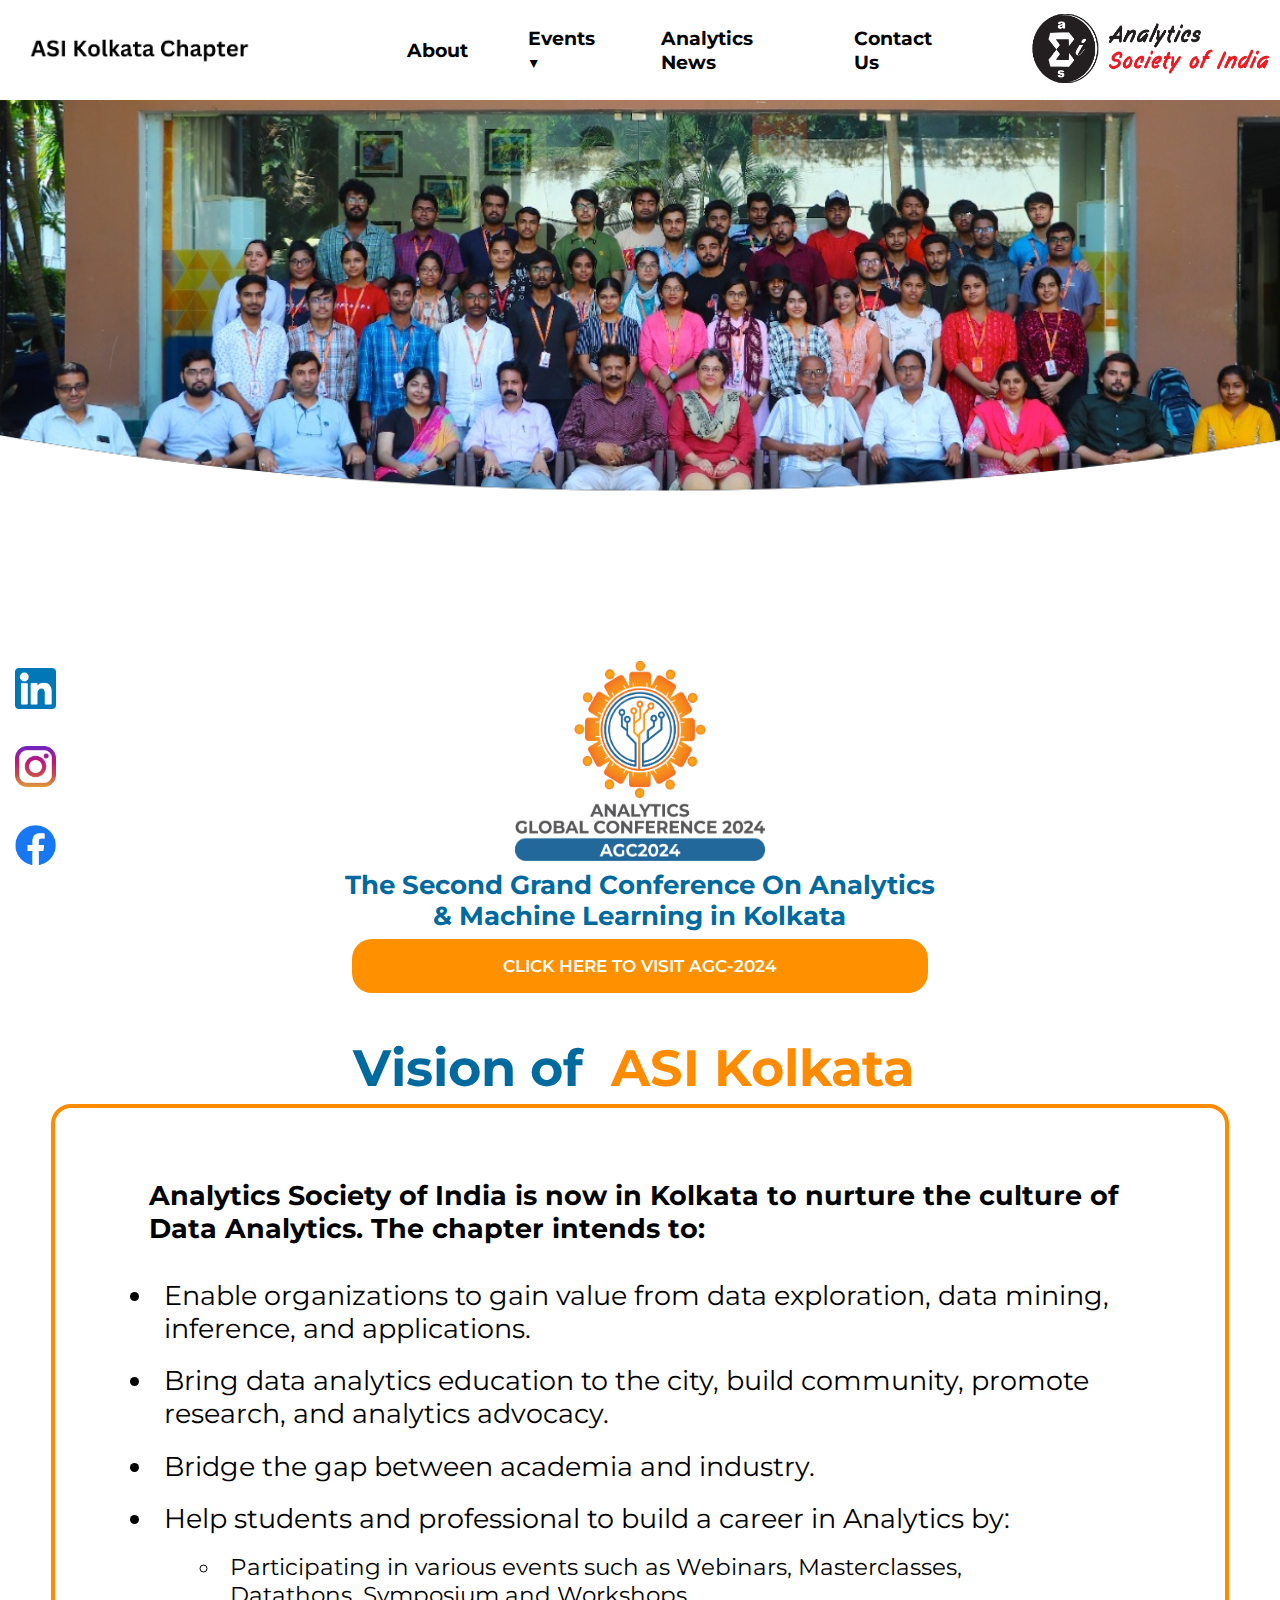
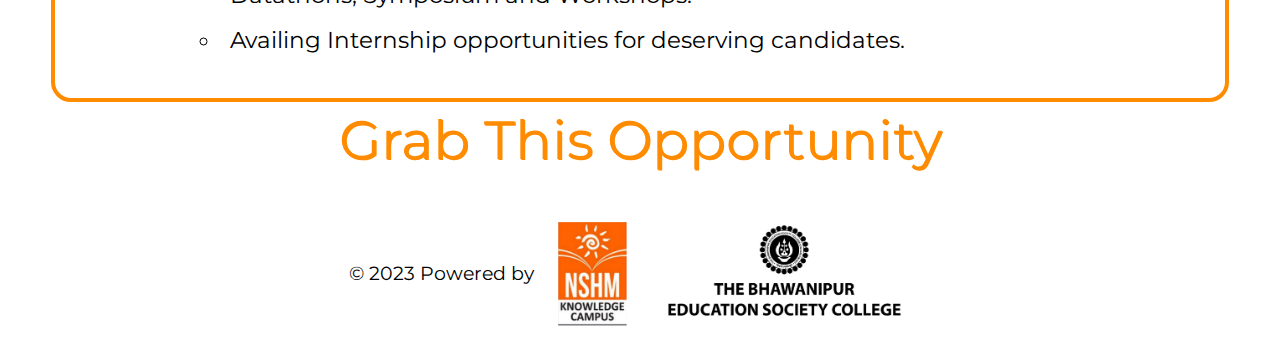
<file: index.html>
<!DOCTYPE html>
<html lang="en">

<head>
    <meta charset="UTF-8" />
    <meta http-equiv="X-UA-Compatible" content="IE=edge" />
    <meta name="viewport" content="width=device-width, initial-scale=1.0" />
    <title>HOME</title>
    <link rel="stylesheet" href="css/home.css" />
    <!-- <link rel="stylesheet" href="css/home_res.css"> -->
    <link rel="stylesheet" href="https://cdn.jsdelivr.net/npm/swiper@8/swiper-bundle.min.css" />
</head>

<body>
    <nav class="navbar nav_res">
        <div class="logo" id="logo">
            <img src="media/logo.png" alt="NoImage" />
        </div>
        <ul class="navigation visible">
            <li id="About"><a href="#">About</a></li>
            <li id="Upcoming">
                <div class="event_text">Events ▼</div>
                <div>
                    <ul class="event_content dropdown">
                        <li class="nevent"><a href="pages/index.html">AGC2023</a></li>
                        <li class="nevent"><a href="AGC2024/index.html">AGC2024</a></li>
                        <li class="nevent">
                            <a href="pages/MasterclassWorkshop.html">Masterclass/Workshop</a>
                        </li>
                    </ul>
                </div>
            </li>
            <li id="Analytics"><a href="news.html">Analytics News</a></li>
            <li id="contact_us"><a href="#">Contact Us</a></li>
        </ul>
        <div class="gif visible">
            <img src="media/asi-removebg-preview.png" alt="no-image" />
        </div>
        <div class="menu_icon">
            <div class="line"></div>
            <div class="line"></div>
            <div class="line"></div>
        </div>
    </nav>

    <!-- -->
    <section class="background section_one">
        <div class="main"></div>
    </section>

    <!-- Image Slider  -->
    <!-- <div class="swiper">
        <div class="swiper-wrapper">
            Slides
            <div class="swiper-slide"><img src="./media/group image .png"></div>
            <div class="swiper-slide"><img src=""></div>
            <div class="swiper-slide"><img src=""></div>
            <div class="swiper-slide"><img src=""></div>
            <div class="swiper-slide"><img src=""></div>
            ...
        </div>
        pagination
        <div class="swiper-pagination"></div>

        navigation buttons
        <div class="swiper-button-prev"></div>
        <div class="swiper-button-next"></div>
    </div> -->

    <!-- social links -->
    <div class="links">
        <a href="https://www.linkedin.com/in/asi-kolkata-chapter/" target="_blank"><img src="media/linkedin.png" /></a>
        <a href="https://www.instagram.com/asikolkata/?igshid=YmMyMTA2M2Y%3D" target="_blank"><img
                src="media/instagram.png" /></a>
        <a href="https://www.facebook.com/profile.php?id=100086967330601" target="_blank"><img
                src="media/facebook.png" /></a>
    </div>

    <!-- AGC Banner  -->
    <!-- <div class="AGC-banner">
        <a href="./pages/index.html"><img id="agc-banner" src="./media/agc2024 banner.png"
                alt="Analytic Global Confrence"></a>
    </div> -->
    <div class="AGC-banner">
        <div class="banner-items">
            <img src="./media/AGC2024.png" alt="image" />
            <h2>The Second Grand Conference On Analytics & Machine Learning in Kolkata</h2>
            <a class="long-btn" href="AGC2024/index.html">CLICK HERE TO VISIT AGC-2024</a>
        </div>
    </div>
    <!-- <div class="youtube_video">
        <iframe src="https://www.youtube.com/embed/rVme1ZOaEqs?playlist=rVme1ZOaEqs&mute=1&loop=1&controls=0&autoplay=1"
            frameborder="0"></iframe>
    </div> -->

    <section class="home">
        <h2 id="here">Vision of &nbsp;<span> ASI Kolkata</span>&nbsp;</h2>
        <div id="content">
            <p id="chapter">
                <b>Analytics Society of India is now in Kolkata to nurture the culture
                    of Data Analytics. The chapter intends to:</b>
            </p>

            <div id="moto">
                <ul>
                    <li>
                        Enable organizations to gain value from data exploration, data
                        mining, inference, and applications.
                    </li>
                    <li>
                        Bring data analytics education to the city, build community,
                        promote research, and analytics advocacy.
                    </li>
                    <li>Bridge the gap between academia and industry.</li>
                    <li>
                        Help students and professional to build a career in Analytics by:
                        <ul id="here_students">
                            <li>
                                Participating in various events such as Webinars,
                                Masterclasses, Datathons, Symposium and Workshops.
                            </li>
                            <li>
                                Availing Internship opportunities for deserving candidates.
                            </li>
                        </ul>
                    </li>
                </ul>
            </div>
        </div>

        <p id="grab">Grab This Opportunity</p>
    </section>

    <!-- <button id="registerHere">
        <a href="https://docs.google.com/forms/d/e/1FAIpQLSebyfD_LiFeqgbp0xcVZquDVWiVO-NATfGEVyo6o8jCksSuFQ/viewform" target="_blank">Register Here</a>
    </button> -->

    <footer>
        <p>© 2023 Powered by</p>
        <img src="media/nshm logo.png" alt="no-image" />
    </footer>

    <script src="./javascript/dropdown.js"></script>
    <script src="./javascript/image-slider.js"></script>
    <script src="https://cdn.jsdelivr.net/npm/swiper@8/swiper-bundle.min.js"></script>
</body>

</html>
</file>
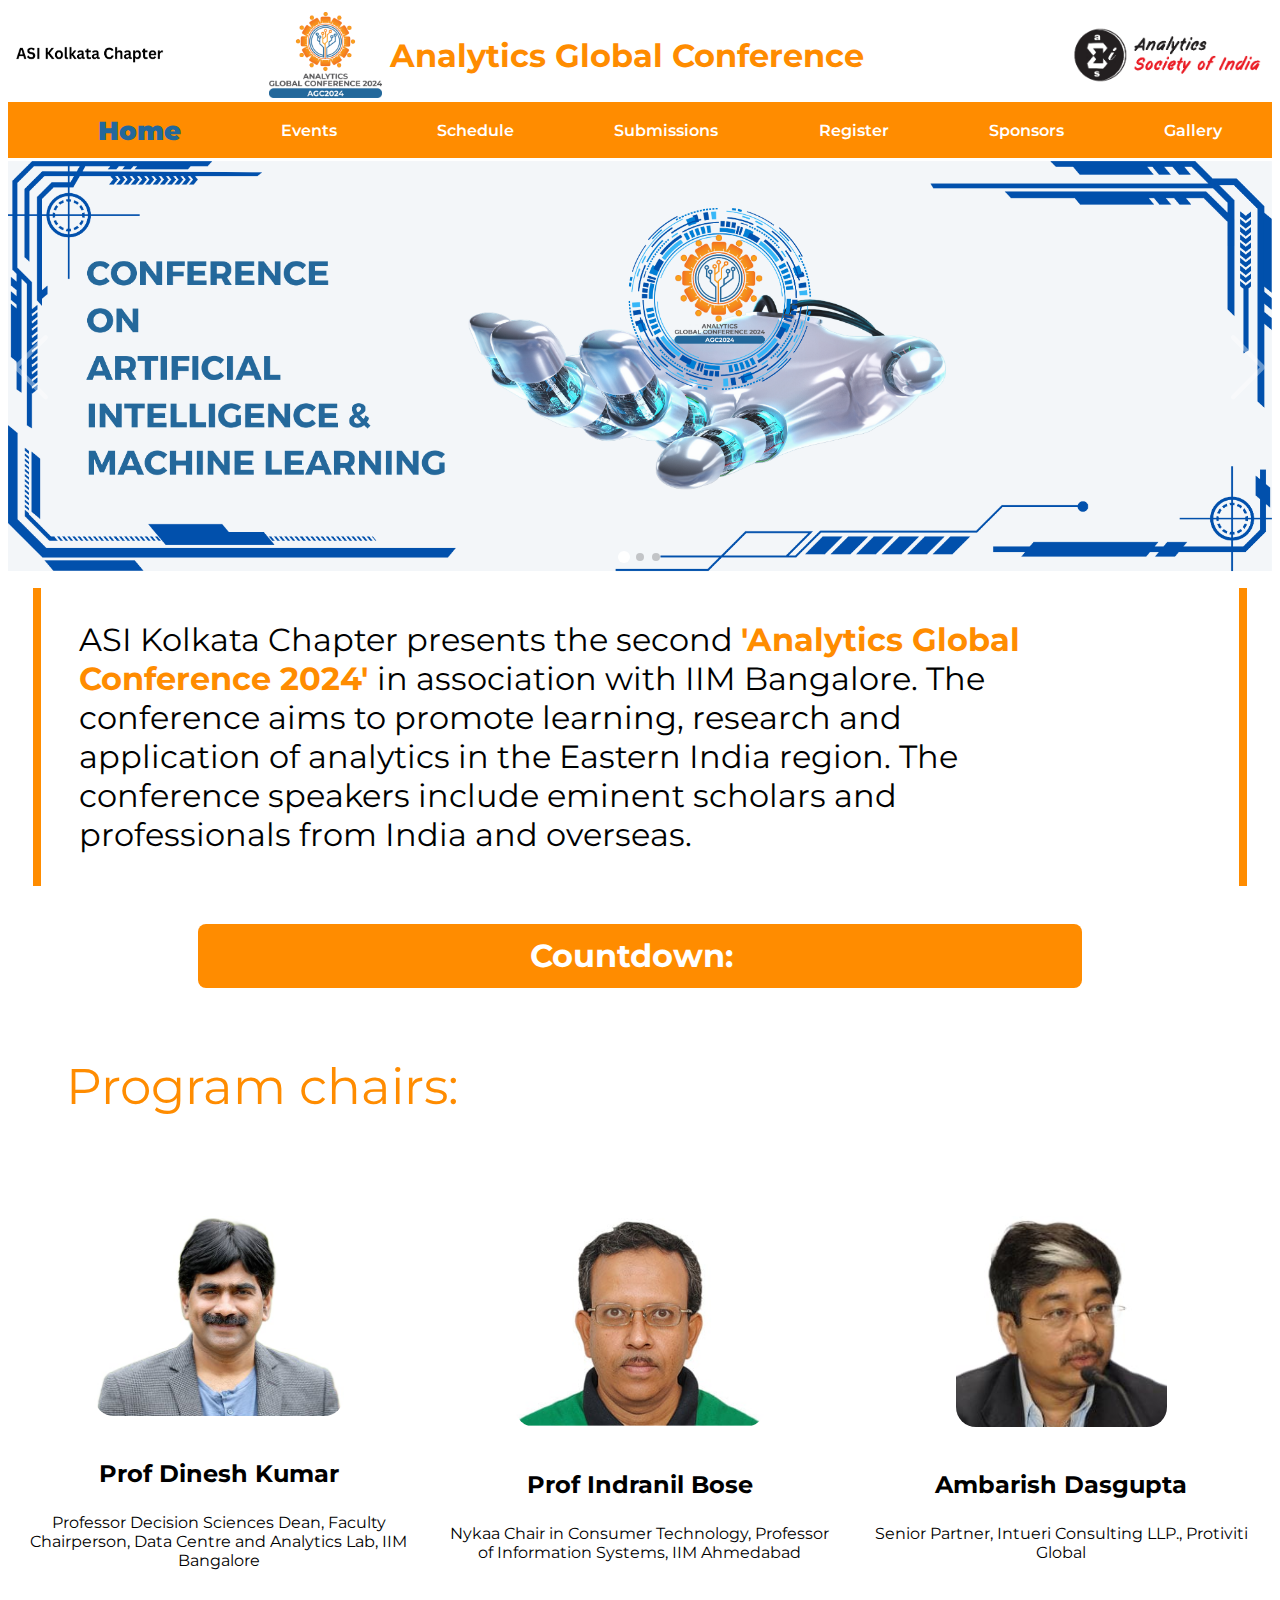
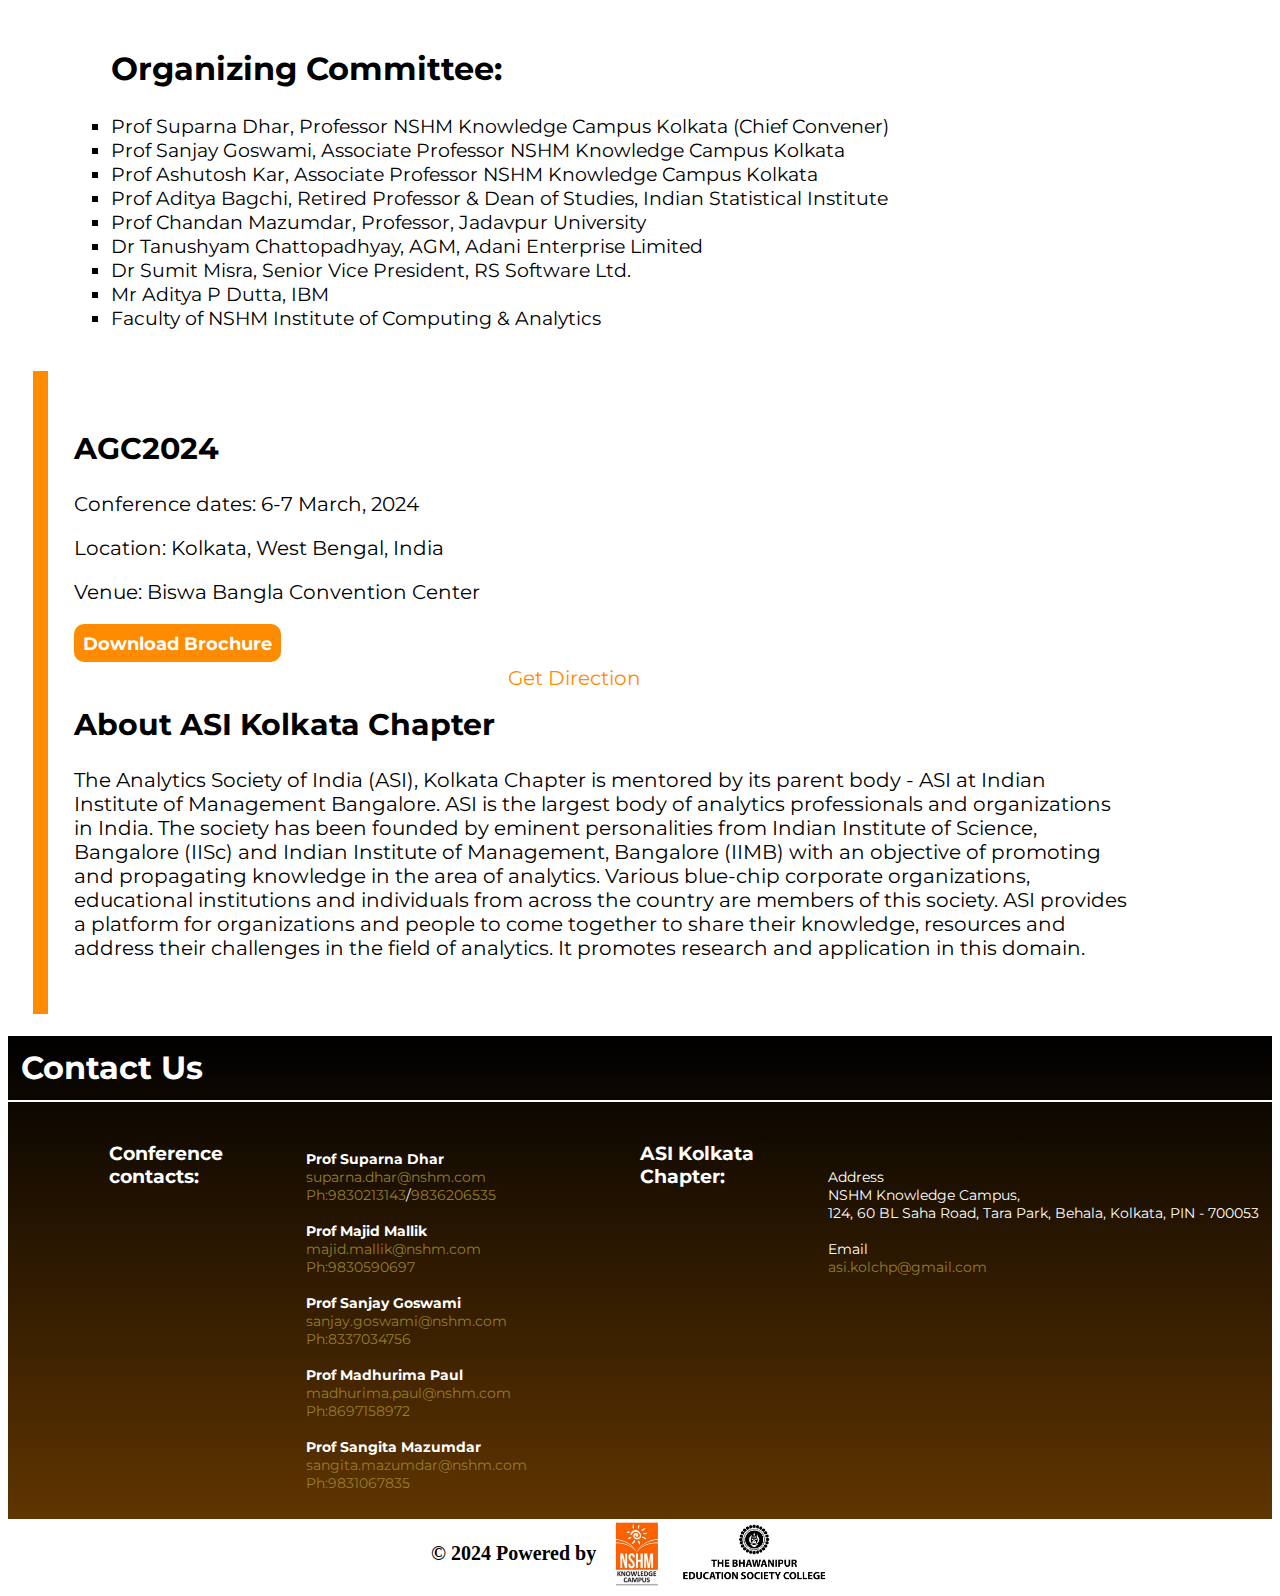
<file: AGC2024/index.html>
<!DOCTYPE html>
<html lang="en">

<head>
    <meta charset="UTF-8" />
    <meta http-equiv="X-UA-Compatible" content="IE=edge" />
    <meta name="viewport" content="width=device-width, initial-scale=1.0" />
    <meta name="description"
        content="Join us at the AGC 2024 conference to learn about the latest advancements in analytics and artificial intelligence, big data, machine learning and data science." />
    <meta name="keywords"
        content="AGC, agc, AGC 2024, Analytics, ASI, Big Data, Machine Learning, Data Science,  predictive modelling, deep learning, natural language processing" />
    <link rel="stylesheet" href="../css/index.css" />
    <link rel="stylesheet" href="https://cdn.jsdelivr.net/npm/swiper@8/swiper-bundle.min.css" />
    <title>AGC2024</title>
    <link rel="shortcut icon" href="./img/favicon.png" type="image/x-icon">
</head>

<body>
    <header>
        <a href="../index.html"><img src="../media/logo.png" alt="image" /></a>
        <h2 style="color: darkorange">
            <img class="logo24" src="../media/AGC2024.png" alt="logo" />Analytics Global
            Conference
        </h2>
        <img src="../media/asi-removebg-preview.png" alt="image" />
    </header>

    <nav class="navbar nav_res">
        <div class="navigation visible">
            <ul>
                <li>
                    <a href="index.html"
                        style="font-weight: 900;color: #23689B;font-size: 1.6rem;text-decoration: none;">Home</a>
                </li>
                <li><a href="./events.html">Events</a></li>
                <li><a href="./schedule.html">Schedule</a></li>
                <li><a href="submission.html">Submissions</a></li>
                <li><a href="./reg.html">Register</a></li>
                <li><a href="./sponsers.html">Sponsors</a></li>
                <li><a href="./gallery.html">Gallery</a></li>
            </ul>
        </div>
        <button class="menu_icon">
            <div class="line"></div>
            <div class="line"></div>
            <div class="line"></div>
        </button>
    </nav>

    <!-- <section class="section_one">
        <div class="groupimg"><img src="../media/group image .png" alt="image"></div>
    </section> -->

    <!-- Image Slider -->
    <div class="swiper">
        <div class="swiper-wrapper">
            <!-- Slides -->
            <div class="swiper-slide"><img src="../media/slider_image5.png"></div>
            <div class="swiper-slide"><img src="../media/slider_image6.png" alt="image" /></div>
            <div class="swiper-slide"><img src="../media/slider_image7.png"></div>
        </div>
        <!-- pagination -->
        <div class="swiper-pagination"></div>

        <!-- navigation buttons -->
        <div class="swiper-button-prev"></div>
        <div class="swiper-button-next"></div>
    </div>

    <section id="text_part">
        <p>
            ASI Kolkata Chapter presents the second
            <b style="color: darkorange"> 'Analytics Global Conference 2024' </b> in
            association with IIM Bangalore. The conference aims to promote learning,
            research and application of analytics in the Eastern India region. The
            conference speakers include eminent scholars and professionals from
            India and overseas.
        </p>

        <!--  mindscape -->
    </section>

    <!-- countdown-->
    <section id="countdown">
        <b>Countdown: </b> &nbsp;&nbsp;
        <p id="timer"></p>
    </section>

    <p id="programchairs">Program chairs:</p>

    <section id="everything">
        <div class="firstall">
            <section class="chairperson">
                <section class="photoright">
                    <div class="chair_photo"><img src="../media/profdinesh.jpg" alt="profdinesh"></div>
                    <div class="paras">
                        <p class="sectiontag">Prof Dinesh Kumar</p>
                        <p class="sectionsubtag">
                            Professor
                            Decision Sciences
                            Dean, Faculty
                            Chairperson, Data Centre and Analytics Lab, IIM Bangalore
                        </p>
                    </div>
                </section>

                <section class="photoright">
                    <div class="chair_photo"><img src="../media/indranil.png" alt="indranil"></div>
                    <div class="paras">
                        <p class="sectiontag">Prof Indranil Bose
                        </p>
                        <p class="sectionsubtag">
                            Nykaa Chair in Consumer Technology,
                            Professor of Information Systems, IIM Ahmedabad
                        </p>
                    </div>
                </section>

                <section class="photoright">
                    <div class="chair_photo" id="dasgupta"><img src="../media/ambarish.jpg" alt="ambarish"></div>
                    <div class="paras">
                        <p class="sectiontag">Ambarish Dasgupta
                        </p>
                        <p class="sectionsubtag">
                            Senior Partner, Intueri Consulting LLP., Protiviti Global
                        </p>
                    </div>
                </section>
            </section>

            <div class="committee">
                <ul type="square">
                    <h2>Organizing Committee:</h2>
                    <li>Prof Suparna Dhar, Professor NSHM Knowledge Campus Kolkata (Chief Convener)</li>
                    <li>Prof Sanjay Goswami, Associate Professor NSHM Knowledge Campus Kolkata </li>
                    <li>Prof Ashutosh Kar, Associate Professor NSHM Knowledge Campus Kolkata </li>
                    <li>Prof Aditya Bagchi, Retired Professor & Dean of Studies, Indian Statistical Institute</li>
                    <li>Prof Chandan Mazumdar, Professor, Jadavpur University</li>
                    <li>Dr Tanushyam Chattopadhyay, AGM, Adani Enterprise Limited</li>
                    <li>Dr Sumit Misra, Senior Vice President, RS Software Ltd.</li>
                    <li>Mr Aditya P Dutta, IBM</li>
                    <li>Faculty of NSHM Institute of Computing & Analytics</li>
                </ul>
            </div>

            <section class="awc">
                <div id="map">
                    <div>
                        <h2>AGC2024</h2>
                        <p>Conference dates: 6-7 March, 2024</p>
                        <p>Location: Kolkata, West Bengal, India</p>
                        <p>Venue: Biswa Bangla Convention Center</p>
                        <div class="download-brochure-btn">
                            <a href="https://drive.google.com/file/d/1hSCeFI1t-zqq04QS8jWbOurMX94RStur/view?usp=sharing"
                                target="_blank">Download Brochure</a>
                        </div>
                    </div>

                    <div>
                        <iframe
                            src="https://www.google.com/maps/embed?pb=!1m18!1m12!1m3!1d3683.9105913082394!2d88.47155787515096!3d22.58244707948472!2m3!1f0!2f0!3f0!3m2!1i1024!2i768!4f13.1!3m3!1m2!1s0x3a027533fd17b983%3A0xb09288789f2f7388!2sBiswa%20Bangla%20Convention%20Centre!5e0!3m2!1sen!2sin!4v1703358075777!5m2!1sen!2sin"
                            width="600" height="450" style="border:0;" allowfullscreen="" loading="lazy"
                            referrerpolicy="no-referrer-when-downgrade"></iframe>
                        <br><a
                            href="https://www.google.co.in/maps/place/Biswa+Bangla+Convention+Centre/@22.5824471,88.4715579,17z/data=!4m6!3m5!1s0x3a027533fd17b983:0xb09288789f2f7388!8m2!3d22.5824471!4d88.4741328!16s%2Fg%2F11dxf0s217?entry=ttu"
                            target="_blank" style="text-decoration: none; color: darkorange; font-size: 20px;">Get
                            Direction</a>
                    </div>
                </div>

                <br>
                <div class="about">
                    <h2>About ASI Kolkata Chapter</h2>
                    <p>
                        The Analytics Society of India (ASI), Kolkata Chapter is mentored
                        by its parent body - ASI at Indian Institute of Management
                        Bangalore. ASI is the largest body of analytics professionals and
                        organizations in India. The society has been founded by eminent
                        personalities from Indian Institute of Science, Bangalore (IISc)
                        and Indian Institute of Management, Bangalore (IIMB) with an
                        objective of promoting and propagating knowledge in the area of
                        analytics. Various blue-chip corporate organizations, educational
                        institutions and individuals from across the country are members
                        of this society. ASI provides a platform for organizations and
                        people to come together to share their knowledge, resources and
                        address their challenges in the field of analytics. It promotes
                        research and application in this domain.
                    </p>
                </div>
                <!-- </div> -->
            </section>
        </div>
    </section>

    <section id="contact_us">
        <h1 style="border-bottom: 2px solid white; color: white; padding: 1%">
            Contact Us
        </h1>
        <div class="contact" style="display: flex">
            <h3 style="color: white; margin-left: 8%">Conference contacts:</h3>
            <div class="ASI_contact">
                <pre>
<b> Prof Suparna Dhar </b>
<a href="mailto:suparna.dhar@nshm.com "> suparna.dhar@nshm.com </a> 
<a href="tel:+919830213143"> Ph:9830213143</a>/<a href="tel:+919836206535">9836206535</a>
                
<b> Prof Majid Mallik</b>
<a href="mailto:majid.mallik@nshm.com"> majid.mallik@nshm.com</a>
<a href="tel:+919830590697"> Ph:9830590697</a>
    
<b> Prof Sanjay Goswami</b>
<a href="mailto:sanjay.goswami@nshm.com"> sanjay.goswami@nshm.com</a>
<a href="tel:+918337034756"> Ph:8337034756</a>

<b> Prof Madhurima Paul</b>
<a href="mailto:madhurima.paul@nshm.com"> madhurima.paul@nshm.com</a>
<a href="tel:+918697158972"> Ph:8697158972</a>

<b> Prof Sangita Mazumdar</b>
<a href="mailto:sangita.mazumdar@nshm.com"> sangita.mazumdar@nshm.com</a>
<a href="tel:+919831067835"> Ph:9831067835</a>
</pre>
            </div>
            <h3 style="color: white; margin-left: 8%">ASI Kolkata Chapter:</h3>
            <div class="ASI_contact">
                <pre>

Address
NSHM Knowledge Campus,
124, 60 BL Saha Road, Tara Park, Behala, Kolkata, PIN - 700053
        
Email
<a href="mailto: asi.kolchp@gmail.com">asi.kolchp@gmail.com</a>

    </pre>
            </div>
        </div>
    </section>

    <footer>
        <b>© 2024 Powered by</b>
        <img src="../media/nshm logo.png" alt="logos" />
    </footer>

    <!--  -    -  Javascripts    -  -     -   - -  --->
    <script src="../javascript/dropdown.js"></script>
    <script src="https://cdn.jsdelivr.net/npm/swiper@8/swiper-bundle.min.js"></script>
    <script src="../javascript/image-slider.js"></script>
    <script src="../javascript/agc.js"></script>
    <script src="../javascript/countdown-2024.js"></script>
</body>

</html>
</file>
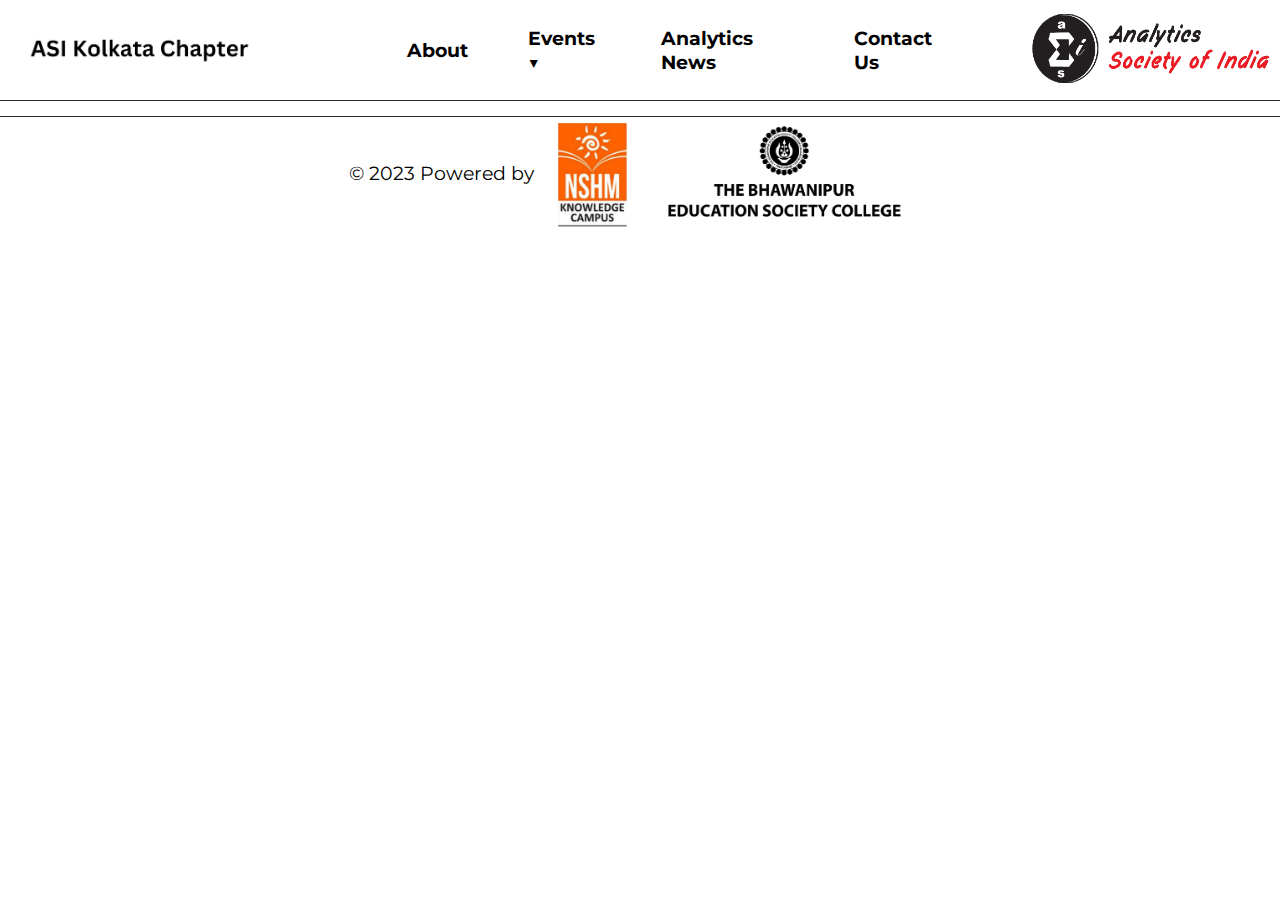
<file: news.html>
<!--! News Page HTML  -->
<!DOCTYPE html>
<html lang="en">

<head>
    <meta charset="UTF-8">
    <meta name="viewport" content="width=device-width, initial-scale=1.0">
    <title>Analytics News</title>
    <link rel="stylesheet" href="news.css">
    <link rel="stylesheet" href="./css/home.css">
</head>

<body>
    <nav class="navbar nav_res" id="myNav">
        <a href="./index.html" class="logo" id="logo">
            <img src="media/logo.png" alt="NoImage" />
        </a>
        <ul class="navigation visible">
            <li id="About"><a href="#">About</a></li>
            <li id="Upcoming">
                <div class="event_text">Events ▼</div>
                <div>
                    <ul class="event_content dropdown">
                        <li class="nevent"><a href="pages/index.html">AGC2023</a></li>
                        <li class="nevent"><a href="AGC2024/index.html">AGC2024</a></li>
                        <li class="nevent">
                            <a href="pages/MasterclassWorkshop.html">Masterclass/Workshop</a>
                        </li>
                    </ul>
                </div>
            </li>
            <li id="Analytics"><a href="news.html">Analytics News</a></li>
            <li id="contact_us"><a href="#">Contact Us</a></li>
        </ul>
        <div class="gif visible">
            <img src="media/asi-removebg-preview.png" alt="no-image" />
        </div>
        <div class="menu_icon">
            <div class="line"></div>
            <div class="line"></div>
            <div class="line"></div>
        </div>
    </nav>

    <!--! News Content RSS Feed -->
    <div id="news-container">
        <!-- News articles will be displayed here -->
    </div>

    <footer>
        <p>© 2023 Powered by</p>
        <img src="media/nshm logo.png" alt="no-image" />
    </footer>

    <script src="./javascript/dropdown.js"></script>
    <script defer src="./news.js"></script>
</body>

</html>
</file>
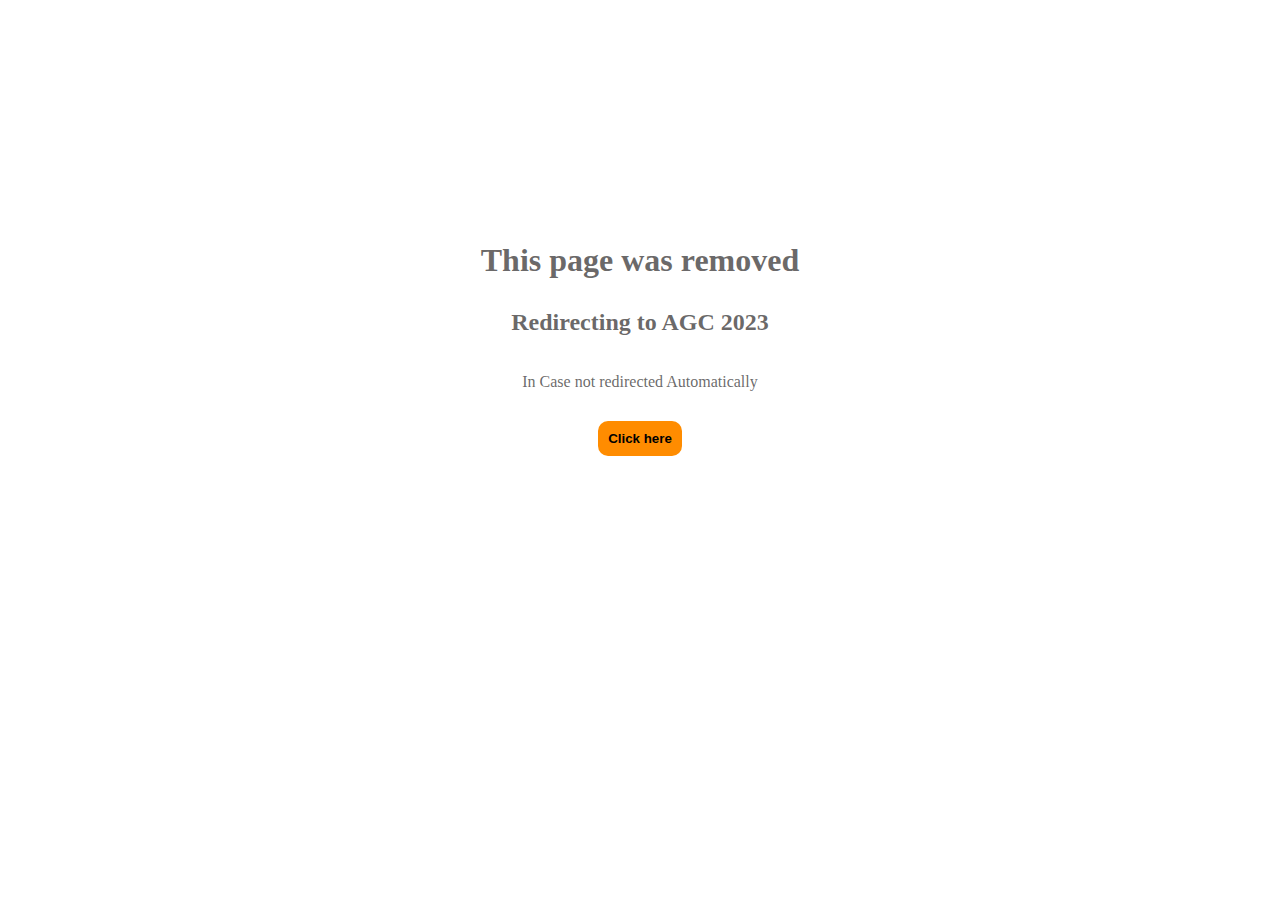
<file: AGC2023/about_us.html>
<!DOCTYPE html>
<html lang="en">
<head>
    <meta charset="UTF-8">
    <meta http-equiv="X-UA-Compatible" content="IE=edge">
    <meta name="viewport" content="width=device-width, initial-scale=1.0">
    <meta http-equiv='refresh' content='5; URL=http://asikol.nshm.com/pages/index.html'>
    <title>AGC 2023</title>
</head>
<body>
    <style>

    </style>

    <div class="redirection" style="text-align: center; margin-top:19%; line-height: 40px; color: #494747cf;">
        <h1>This page was removed</h1>
        <h2>Redirecting to AGC 2023</h2>
        <p>In Case not redirected Automatically</p> <button href="http://asikol.nshm.com/pages/index.html" style="padding: 10px; 
        background-color: darkorange; border-radius: 10px;
        border: 0px;  font-weight: bold;">Click here</button>
        

    </div>

</body>
</html>
</file>
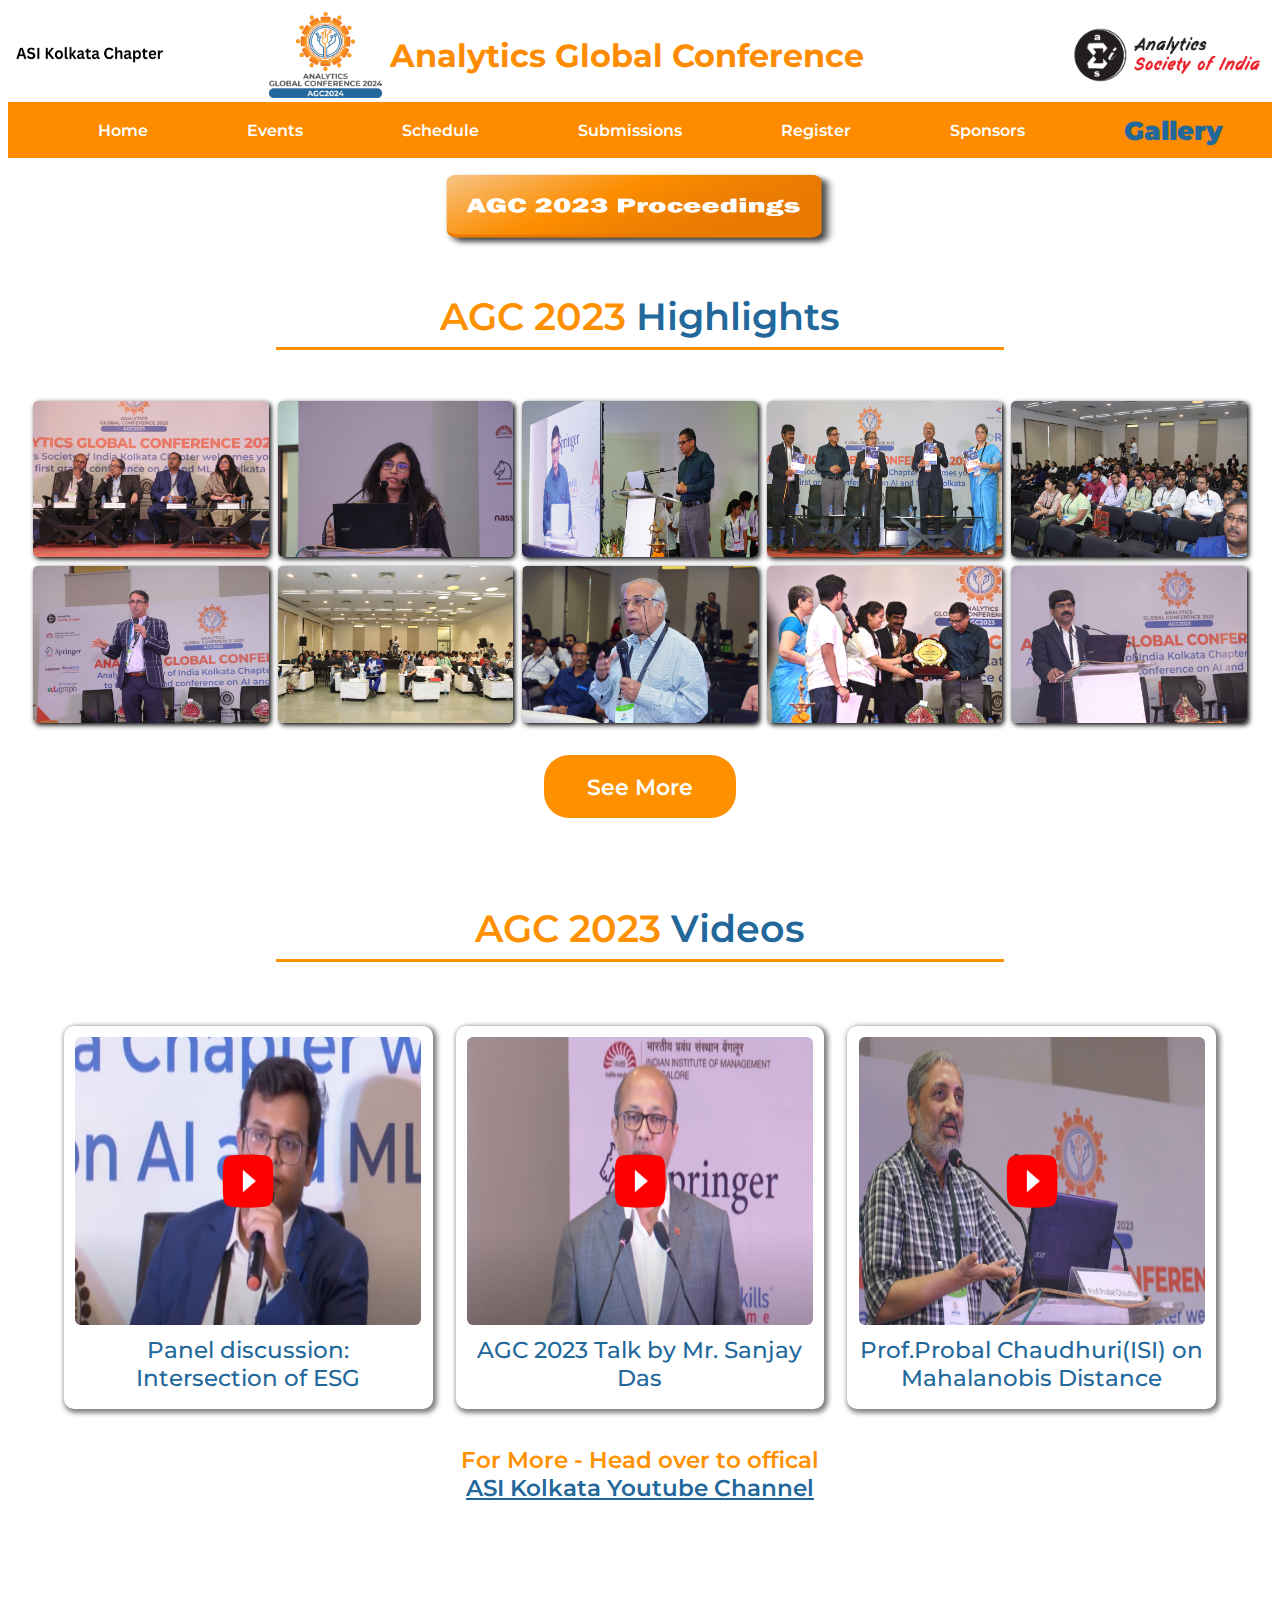
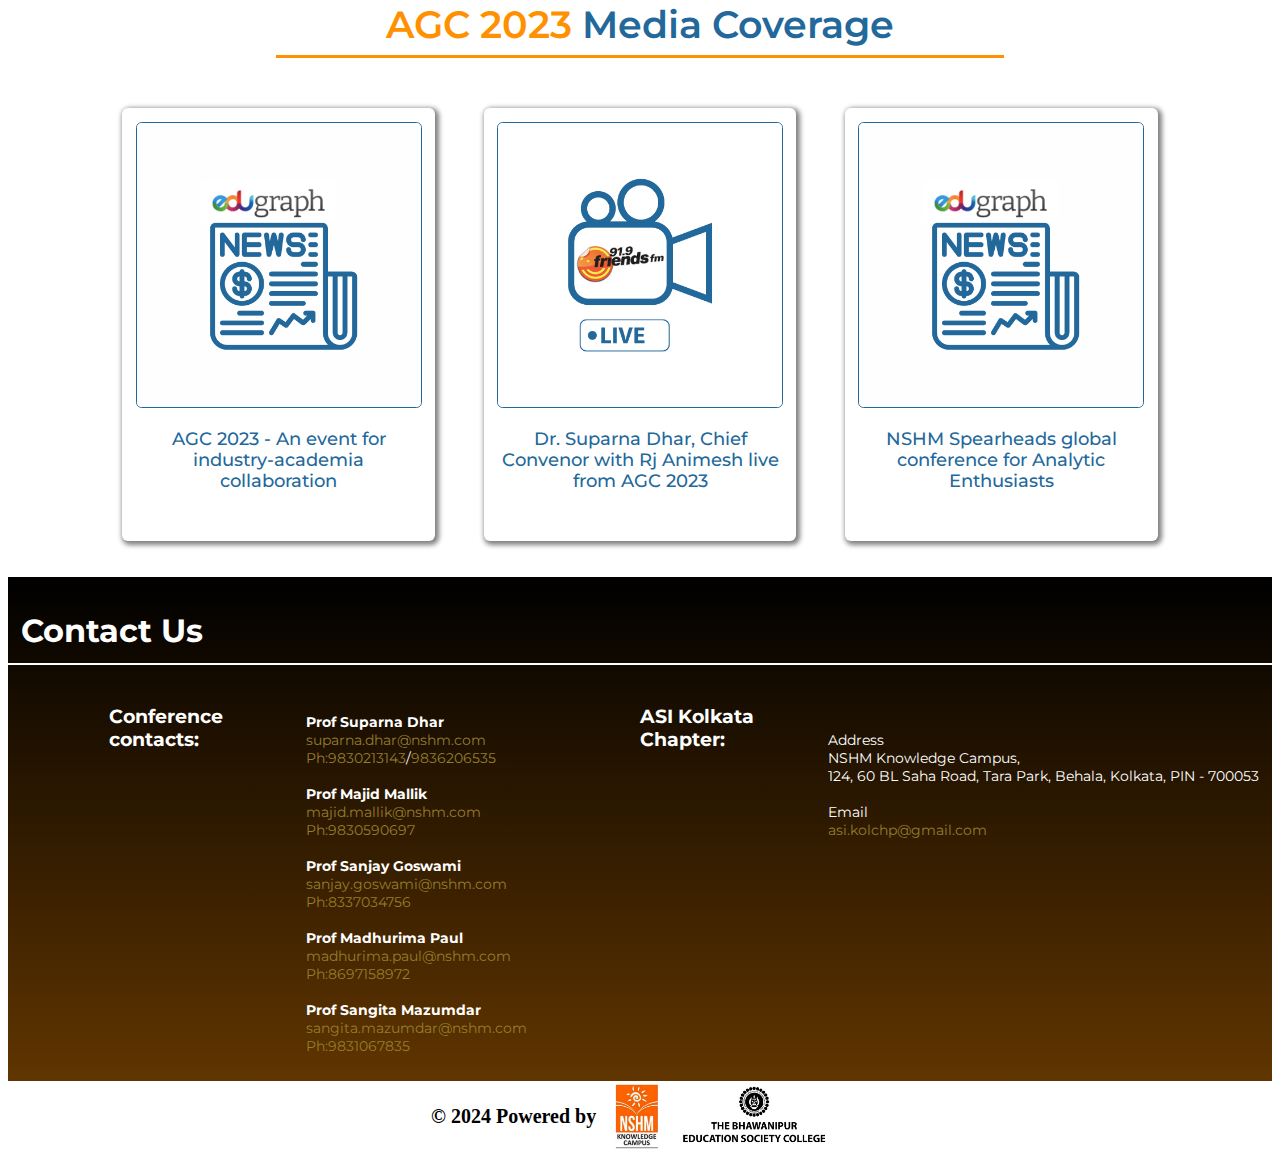
<file: AGC2024/gallery.html>
<!DOCTYPE html>
<html lang="en">

<head>
    <meta charset="UTF-8" />
    <meta http-equiv="X-UA-Compatible" content="IE=edge" />
    <meta name="viewport" content="width=device-width, initial-scale=1.0" />
    <meta name="description"
        content="Join us at the AGC 2024 conference to learn about the latest advancements in analytics and artificial intelligence, big data, machine learning and data science." />
    <meta name="keywords"
        content="AGC, agc, AGC 2024, Analytics, ASI, Big Data, Machine Learning, Data Science,  predictive modelling, deep learning, natural language processing" />
    <title>Gallery</title>
    <link rel="stylesheet" href="../css/index.css" />
    <link rel="stylesheet" href="../css/gallery.css" />
    <link rel="shortcut icon" href="./img/favicon.png" type="image/x-icon" />
</head>

<body>
    <!--! Top Head  -->
    <!--   <header>
        <a href="../index.html"><img src="../media/logo.png" alt="image" /></a>
        <h2 style="color: darkorange">
            <img class="logo24" src="../media/AGC2024.png" alt="" />Analytics Global
            Conference
        </h2>
        <img src="../media/asi-removebg-preview.png" alt="image" />
    </header> -->
    <header>
        <a href="../index.html"><img src="../media/logo.png" alt="image" /></a>
        <h2 style="color: darkorange">
            <img class="logo24" src="../media/AGC2024.png" alt="" />Analytics Global
            Conference
        </h2>
        <img src="../media/asi-removebg-preview.png" alt="image" />
    </header>

    <!--! Navbar -->
    <nav class="navbar nav_res">
        <div class="navigation visible">
            <ul>
                <li><a href="index.html">Home</a></li>
                <li><a href="events.html">Events</a></li>
                <li><a href="schedule.html">Schedule</a></li>
                <li><a href="submission.html">Submissions</a></li>
                <li><a href="reg.html">Register</a></li>
                <li><a href="sponsers.html">Sponsors</a></li>
                <li>
                    <a href="gallery.html" class="gallery" style="
                font-weight: 900;
                color: #23689b;
                font-size: 1.6rem;
                text-decoration: none;
              ">Gallery</a>
                </li>
            </ul>
        </div>
        <button class="menu_icon">
            <div class="line"></div>
            <div class="line"></div>
            <div class="line"></div>
        </button>
    </nav>
    <!-- <div style="  position: relative;  left: 530px; width: 300px; padding: 10px;"> -->
    <div style="display: flex; justify-content: center; align-items: center; margin-top: 1%;">
        <a href="https://link.springer.com/book/9783031508141"><img src="../media/asi_submission.png" style="height:80px;width:400px"></a>
    </div>


    <!--! MainBody  -->
    <!--? Gallery -->
    <div class="container">
        <div class="heading">
            <h3>AGC 2023 <span>Highlights</span></h3>
        </div>
        <div class="gallery-box">
            <div class="row-1">
                <img src="../pages/img/96-min.jpg" alt="image-1" />
                <img src="../pages/img/320-min.jpg" alt="image-2" />
                <img src="../pages/img/76-min.jpg" loading="lazy" alt="image-3" class="hidden" />
                <img src="../pages/img/68-min.jpg" loading="lazy" alt="image-4" class="hidden" />
                <img src="../pages/img/67-min.jpg" loading="lazy" alt="image-5" class="hidden" />
                <img src="../pages/img/64-min.jpg" loading="lazy" alt="image-6" class="hidden" />
            </div>

            <div class="row-1">
                <img src="../pages/img/303-min.jpg" alt="image-7" />
                <img src="../pages/img/58-min.jpg" alt="image-8" />
                <img src="../pages/img/53-min.jpg" loading="lazy" alt="image-9" class="hidden" />
                <img src="../pages/img/361-min.jpg" loading="lazy" alt="image-10" class="hidden" />
                <img src="../pages/img/265-min.jpg" loading="lazy" alt="image-11" class="hidden" />
                <img src="../pages/img/257-min.jpg" loading="lazy" alt="image-12" class="hidden" />
            </div>

            <div class="row-1">
                <img src="../pages/img/251-min.jpg" alt="image-13" />
                <img src="../pages/img/42-min.jpg" alt="image-14" />
                <img src="../pages/img/145-min.jpg" loading="lazy" alt="image-15" class="hidden" />
                <img src="../pages/img/140-min.jpg" loading="lazy" alt="image-16" class="hidden" />
                <img src="../pages/img/14-min.jpg" loading="lazy" alt="image-17" class="hidden" />
                <img src="../pages/img/16_comp.jpeg" loading="lazy" alt="image-18" class="hidden" />
            </div>

            <div class="row-1">
                <img src="../pages/img/116-min.jpg" alt="image-19" />
                <img src="../pages/img/131_comp.jpeg" alt="image-20" />
                <img src="../pages/img/148-min.jpg" loading="lazy" alt="image-21" class="hidden" />
                <img src="../pages/img/143_comp.jpeg" loading="lazy" alt="image-22" class="hidden" />
                <img src="../pages/img/101-min.jpg" loading="lazy" alt="image-23" class="hidden" />
                <img src="../pages/img/234_comp.jpeg" loading="lazy" alt="image-24" class="hidden" />
            </div>

            <div class="row-1">
                <img src="../pages/img/262_comp.jpeg" alt="image-25" />
                <img src="../pages/img/81-min.jpg" alt="image-26" />
                <img src="../pages/img/323_comp.jpeg" loading="lazy" alt="image-27" class="hidden" />
                <img src="../pages/img/38_comp.jpeg" loading="lazy" alt="image-28" class="hidden" />
                <img src="../pages/img/85_comp.jpeg" loading="lazy" alt="image-29" class="hidden" />
                <img src="../pages/img/127-min.jpg" loading="lazy" alt="image-30" class="hidden" />
            </div>
        </div>

        <div class="modal">
            <span class="close-btn">&times;</span>
            <img class="modal-content" id="modalImage" />
        </div>

        <div class="btn" id="btn">
            <a id="seeMoreBtn" class="seeMoreBtn">See More</a>
        </div>

        <div class="line2"></div>

        <!--? Video Box  -->
        <div class="video-container">
            <div class="heading video-heading">
                <h3>AGC 2023 <span>Videos</span></h3>
            </div>

            <div class="video-box">
                <div class="box1 box">
                    <div class="video-thumb">
                        <a href="https://youtu.be/okxx3InKfJU" target="_"><img target="_" src="../pages/img/vid3.png"
                                alt="thumb4" /></a>
                    </div>
                    <a>Panel discussion: Intersection of ESG</a>
                </div>

                <div class="box2 box">
                    <div class="video-thumb">
                        <a href="https://youtu.be/q0O_b74PQfQ" target="_"><img target="_" src="../pages/img/vid5.png"
                                alt="thumb2" /></a>
                    </div>
                    <a>AGC 2023 Talk by Mr. Sanjay Das</a>
                </div>

                <div class="box3 box">
                    <div class="video-thumb">
                        <a href="https://youtu.be/RQ8bGoNCHtE" target="_"><img target="_" src="../pages/img/vid4.png"
                                alt="thumb3" /></a>
                    </div>
                    <a>Prof.Probal Chaudhuri(ISI) on Mahalanobis Distance</a>
                </div>
            </div>
            <div class="more-videos">
                <a href="https://www.youtube.com/@analyticssocietyofindia" target="_">For More - Head over to offical
                    <br /><span>ASI Kolkata Youtube Channel</span></a>
            </div>
        </div>

        <!--? Media Coverage -->
        <div class="media-container">
            <div class="heading media-heading">
                <h3>AGC 2023 <span>Media Coverage</span></h3>
            </div>
            <div class="media-box">
                <div class="media-cover cover1">
                    <img src="../pages/img/media-article.png" alt="img2" />
                    <a href="https://www.telegraphindia.com/edugraph/campus/analytics-global-conference-2023-to-be-held-in-kolkata-an-event-for-industry-academia-collaboration/cid/1932206"
                        target="_">AGC 2023 - An event for industry-academia collaboration
                    </a>
                </div>

                <div class="media-cover cover2">
                    <img src="../pages/img/media-cover.png" alt="img2" />
                    <a href="https://www.youtube.com/watch?v=60XPm67_RNo&ab_channel=91.9FriendsFM" target="_">Dr.
                        Suparna Dhar, Chief Convenor with Rj Animesh live from AGC
                        2023</a>
                </div>
                <div class="media-cover cover3">
                    <img src="../pages/img/media-article.png" alt="img2" />
                    <a href="https://www.telegraphindia.com/edugraph/campus/nshm-knowledge-campus-spearheads-a-unique-2-day-global-conference-for-analytic-enthusiasts/cid/1934748"
                        target="_">NSHM Spearheads global conference for Analytic Enthusiasts</a>
                </div>
            </div>
        </div>
    </div>

    <!--! Footer  -->
    <section id="contact_us">
        <h1 style="border-bottom: 2px solid white; color: white; padding: 1%">
            Contact Us
        </h1>
        <div class="contact" style="display: flex">
            <h3 style="color: white; margin-left: 8%">Conference contacts:</h3>
            <div class="ASI_contact">
                <pre>
<b> Prof Suparna Dhar </b>
<a href="mailto:suparna.dhar@nshm.com "> suparna.dhar@nshm.com </a> 
<a href="tel:+919830213143"> Ph:9830213143</a>/<a href="tel:+919836206535">9836206535</a>
                
<b> Prof Majid Mallik</b>
<a href="mailto:majid.mallik@nshm.com"> majid.mallik@nshm.com</a>
<a href="tel:+919830590697"> Ph:9830590697</a>
    
<b> Prof Sanjay Goswami</b>
<a href="mailto:sanjay.goswami@nshm.com"> sanjay.goswami@nshm.com</a>
<a href="tel:+918337034756"> Ph:8337034756</a>

<b> Prof Madhurima Paul</b>
<a href="mailto:madhurima.paul@nshm.com"> madhurima.paul@nshm.com</a>
<a href="tel:+918697158972"> Ph:8697158972</a>

<b> Prof Sangita Mazumdar</b>
<a href="mailto:sangita.mazumdar@nshm.com"> sangita.mazumdar@nshm.com</a>
<a href="tel:+919831067835"> Ph:9831067835</a>
</pre>
            </div>
            <h3 style="color: white; margin-left: 8%">ASI Kolkata Chapter:</h3>
            <div class="ASI_contact">
                <pre>

Address
NSHM Knowledge Campus,
124, 60 BL Saha Road, Tara Park, Behala, Kolkata, PIN - 700053
        
Email
<a href="mailto: asi.kolchp@gmail.com">asi.kolchp@gmail.com</a>

    </pre>
            </div>
        </div>
    </section>

    <footer>
        <b>© 2024 Powered by</b>
        <img src="../media/nshm logo.png" alt="image" />
    </footer>

    <!--! Scripts  -->
    <script src="../javascript/gallery.js"></script>
</body>

</html>
</file>
<file: css/home.css>
@import url("https://fonts.googleapis.com/css2?family=Bodoni+Moda:wght@400;900&family=Montserrat:ital,wght@0,400;0,500;0,600;0,700;1,400;1,500;1,600;1,700&display=swap");

* {
    margin: 0;
    padding: 0;
    font-family: "Montserrat", sans-serif;
}

::selection {
    background-color: #006A9F;
    color: white;
}

body{
    overflow-x: hidden;
}

.navbar {
    display: flex;
    justify-content: center;
    align-items: center;
    top: 0;
    cursor: pointer;
}

.navigation {
    width: 48%;
    display: flex;
    align-items: center;
    font-size: 1.2rem;
    font-weight: 700;
    padding-right: 50px;
}

.logo {
    margin-left: 2%;
    width: 28%;
}

/* color: darkred; */
.navigation a:hover {
    color: #ff6203;

}
.event_text:hover {
    color: #ff6203;
}

.logo img {
    max-width: 65%;
    /* width: 107px; */

    /* padding: 7px 0px;*/
}

.navigation li {
    list-style: none;
    padding: 26px 30px;
}

.navigation li a {
    text-decoration: none;
    color: black;

}


.event_content {
    position: absolute;
    top: 4em;
    color: #ffffff;
    border-radius: 16px;
}

.event_content a {
    color: #ffffff;
}

.dropdown {
    background: black;
    position: absolute;
    top: 4em;
    color: white;
    display: none;
    opacity: 0;
}

.content_a {
    color: w;
}

.nevent {
    background-color: aliceblue;
}

.nevent a {
    color: #ffffff;
}

#sponsors {
    padding: 9px 23px;
}

.gif img {
    max-width: 97%;
    /* width: 435px; */
    height: 75px;
}

.menu_icon {
    display: none;
    position: absolute;
    cursor: pointer;
    right: 5%;
    top: 15px;
}

.line {
    height: 4px;
    width: 25px;
    margin: 4px 4px;
    background-color: black;

}


.background {
    background: white url("../media/group\ image\ .png");
    background-size: cover;
    background-blend-mode: normal;
    transition: 0.3s ease-in-out;
}

.background:hover {
    transform: scale(1.01);
    /* box-shadow: 2px 2px 5px grey; */
}

.main {
    display: flex;
    justify-content: center;
    align-items: center;
    max-width: 100%;
    margin: auto;
    height: 90%;
}

.section_one {
    height: 62vh;
}

.home {
    margin: 3% 4%;
    /* Added box shadow */
    /* border-radius:20px ;
    box-shadow: 3px 3px 10px 5px grey; */
}

#content {
    border: 4px solid darkorange;
    border-radius: 20px;
    padding: 1% 8%;
}

#here {
    display: flex;
    align-items: center;
    justify-content: center;
    padding: 5px;
    font-size: 4vw;
    color: #006A9F;
    text-align: center;

}

#here span {
    color: darkorange;
}

#chapter {
    display: flex;
    font-size: 27px;
    align-items: center;
    margin-top: 6%;
}

#moto {
    justify-content: center;
    display: flex;
    font-size: 27px;
    align-items: center;
    padding: 5px;
    margin-top: 2%;
    color: black;
}

#moto ul li {
    padding: 1%;
}

#here_students {
    margin: 1% 6%;
    font-size: 86%;
}

#grab {
    display: flex;
    justify-content: center;
    align-items: center;
    padding: 5px;
    font-size: 54px;
    color: darkorange;
    text-shadow: 1px 1px darkorange;
    text-align: center;
}

#registerHere {
    margin-left: 42%;
    font-size: x-large;
    background: darkorange;
    padding: 1%;
    border: 0px;
    border-radius: 15px;
}

#registerHere a {
    text-decoration: none;
    color: white;
}

footer {
    display: flex;
    justify-content: center;
    align-items: center;
    margin: 15px 0px;
}

footer p {
    font-size: 19px;
}

footer img {
    max-width: 29%;
    padding: 0% 1%;
}


/* social media links */

.links {
    display: flex;
    flex-direction: column;
    position: absolute;
    z-index: 2;
    max-width: 20%;

}

.links a {
    z-index: -4;
    position: st;
}

.links img {
    width: 16%;
    height: auto;
    margin: 4% 0% 9% 6%;
    transition: 0.2s ease-in-out;
}


.links img:hover {
    transform: scale(1.1);
}


/* AGC Banner */

.AGC-banner a {
    display: flex;
    justify-content: center;
    align-items: center;
    scale: 100%;
}

#agc-banner {
    max-width: 44%;
}

.youtube_video {
    display: flex;
    align-items: center;
    justify-content: center;
}

.youtube_video iframe {
    width: 45%;
    /* max-width: 384px; */
    height: 53vh;
}

/* Re-created */
.AGC-banner {
    display: flex;
    justify-content: center;
    align-items: center;
}

.banner-items {
    display: flex;
    flex-direction: column;
    justify-content: center;
    align-items: center;
    row-gap: 8px;
    width: 60%;
    margin-top: 0.2%;
}

.AGC-banner img {
    width: 250px;
    height: 200px;
    transition: 0.2s ease-in-out;
}
/* .AGC-banner img:hover{
    transform: scale(1.01);
} */

.AGC-banner h2 {
    font-size: 2vw;
    color: #006A9F;
    text-align: center;
    max-width: 80%;
}

.AGC-banner .long-btn {
    width: 45vw;
    height: 6vh;
    border-radius: 20px;
    border: none;
    background-color: #ff9100;
    color: white;
    text-decoration: none;
    font-size: 1.3vw;
    font-weight: 600;
    transition: 0.2s ease-in-out;
    text-align: center;
}

.AGC-banner a:hover {
    background-color: #006A9F;
    cursor: pointer;
}


/*  --------       Image Slider   */

.swiper {
    width: 100%;
    height: 100%;
    display: fixed;
}

.swiper-slide img {
    width: 100%;
}

.swiper .swiper-button-prev,
.swiper .swiper-button-next {
    color: white;
    scale: 150%;


}

.swiper .swiper-pagination-bullet-active {
    background: white;
    scale: 150%;
}













































/*******RESPONSIVE*******/
@media only screen and (max-width: 600px) {

    .AGC-banner .long-btn{
        font-size:2.4vw;
        z-index: 999;
    }

    .navbar {
        z-index: 3;
        display: flex;
        align-items: center;
        top: 0;
        cursor: pointer;
        flex-direction: column;
        position: sticky;
        background-color: white;
        height: 699px;
        transition: all 0.3s cubic-bezier(0.98, 0.97, 0.58, 1);
    }

    .navigation {
        margin-left: 11%;
        width: 69%;
        display: flex;
        align-items: center;
        flex-direction: column;
    }

    .logo {
        width: 20%;
        display: flex;
        margin-left: -67%;
    }

    .logo img {
        max-width: 180%;
        margin-top: 33%;
    }

    .gif img {
        display: flex;
        justify-content: center;
        align-items: center;
        width: 100%;
        height: 105%;
    }

    .menu_icon {
        display: block;
        position: absolute;
        cursor: pointer;
        right: 5%;
        top: 15px;
    }

    .nav_res {
        height: 72px;
    }

    .visible {
        opacity: 0%;
        pointer-events: none;
    }

    .head {
        font-size: 19px;
        color: #e5a449;
        padding-bottom: 20px;
    }

    .head_text {
        font-size: 11px;
        color: white;
        padding-bottom: 20px;
    }

    .event_content {
        position: initial;
        top: 4em;
        color: #ffffff;
        border-radius: 16px;
    }

    .section_one {
        height: 15vh;
    }

    .home {
        padding: 10px;
        margin: 3% 4%;
    }

    .links img {
        width: 38%;
    }

    .AGC-banner a {
        display: flex;
        justify-content: center;
        align-items: center;
        scale: 100%;
        z-index: -2;
        position: static;
    }

    #agc-banner {
        max-width: 83%;
    }

    .youtube_video iframe {
        width: 90%;
        /* max-width: 384px; */
        height: 25vh;
    }


    #here {
        justify-content: center;
        display: flex;
        flex-direction: column;
        align-items: center;
        padding: 5px;
        font-size: 30px;
    }

    #moto {
        justify-content: center;
        display: flex;
        font-size: 16px;
        align-items: center;
        padding: 5px;
        margin-top: 2%;
        color: #4a4643;
    }

    #grab {
        justify-content: center;
        display: flex;
        align-items: center;
        padding: 5px;
        font-size: 25px;
        color: #fd5e15;
        text-shadow: 1px 1px #ff0000;
    }

    .firstall {
        width: 100%;
    }

    .awc {
        border-left: 20px solid #e5a449;
        padding: 34px 41px;
    }

    #About_Us {
        font-weight: bold;
        font-size: 22px;
        padding: 32px 127px;
        max-width: 33%;
    }

    .chairperson {
        display: flex;
        flex-direction: column;
    }

    .chair_photo img {
        width: 227px;
        border-radius: 50px;
        margin: 19px;
    }

    .paras {
        padding: 12px 39px;
        border-left: 3px solid #e5a449;
    }

    #everything {
        display: flex;
        flex-direction: column;
    }

    .secondall {
        height: 338px;
        display: flex;
        justify-content: center;
        align-items: center;
        padding: 0px 22px;
    }

    .awc p {
        font-size: 14px;
    }

    .secondall {
        background-color: #e0f2f1;
        margin-top: 9px;
    }

    footer p {
        font-size: 17px;
    }

    footer img {
        max-width: 44%;
        padding: 0% 2%;
    }

    /*CONTENT PART*/
    #content {
        border: 4px solid darkorange;
        padding: 4%;
    }

    /*REGISTER HERE*/
    #registerHere {
        margin-left: 25%;
        font-size: x-large;
        background: darkorange;
        padding: 1%;
        border: 0px;
        border-radius: 15px;
    }
}












@media screen and (max-width: 1266px) and (min-width: 600px) {

    .navbar {
        display: flex;
        align-items: center;
        top: 0;
        cursor: pointer;
        flex-direction: column;
        position: sticky;
        background-color: white;
        height: 699px;
        transition: all 0.3s cubic-bezier(0.98, 0.97, 0.58, 1);
    }

    .navigation {
        margin-left: 11%;
        width: 69%;
        display: flex;
        align-items: center;
        flex-direction: column;
    }

    .logo {
        width: 20%;
        display: flex;
        margin-left: -79%;
    }

    .logo img {
        max-width: 90%;
    }

    .gif img {
        display: flex;
        justify-content: center;
        align-items: center;
        width: 100%;
        height: 105%;
    }

    .menu_icon {
        display: block;
        position: absolute;
        cursor: pointer;
        right: 5%;
        top: 15px;
    }

    .nav_res {
        height: 72px;
    }

    .visible {
        opacity: 0%;
        pointer-events: none;
    }

    .head {
        font-size: 26px;
        color: #e5a449;
        padding-bottom: 20px;
    }

    .event_content {
        position: initial;
        top: 4em;
        color: #ffffff;
        border-radius: 16px;
    }

    .section_one {
        height: 23vh;
    }

    .links img {
        width: 26%;
    }

    #here {
        justify-content: center;
        display: flex;
        flex-direction: column;
        align-items: center;
        padding: 5px;
        font-size: 74px;
    }

    .firstall {
        width: 100%;
    }

    #About_Us {
        font-weight: bold;
        font-size: 22px;
        padding: 32px 127px;
        max-width: 33%;
    }

    .chairperson {
        display: flex;
        flex-direction: column;
    }

    .paras {
        padding: 12px 39px;
        border-left: 3px solid #e5a449;
    }

    .youtube_video iframe {
        width: 90%;
        /* max-width: 384px; */
        height: 25vh;
    }

    #everything {
        display: flex;
        flex-direction: column;
    }

    .secondall {
        height: 338px;
        display: flex;
        justify-content: center;
        align-items: center;
        padding: 0px 22px;
    }

    .awc {
        border-left: 32px solid #e5a449;
        padding: 34px 41px;
    }

    .awc p {
        font-size: 14px;
    }

    .secondall {
        background-color: #e0f2f1;
        margin-top: 9px;
    }

    footer p {
        font-size: 17px;
    }

    footer img {
        max-width: 35%;
    }

    /*CONTENT*/
    #content {
        padding: 5%;
    }


}
</file>
<file: css/index.css>
@import url('https://fonts.googleapis.com/css2?family=Montserrat:wght@400;500;600;700&display=swap');

/* Global  */
* {
    font-family: 'Montserrat', sans-serif;
}

::selection {
    background-color: #23689B;
    color: white;
}

body {
    scroll-behavior: smooth;
}

header {
    display: flex;
    justify-content: center;
    align-items: center;
}

header a img {
    max-width: 60%;
    margin: 0% 2%;
}

header img {
    max-width: 15%;
    margin-right: 0.8%;
}

header h2 img {
    max-width: 14%;
    padding: 0.5%;
    margin-right: 0.5%;
}

header h2 {
    font-size: xx-large;
    display: flex;
    align-items: center;
    margin: 0%;
}

/*NAVIGATION*/
.navbar {
    top: 0;
    cursor: pointer;
    background: darkorange;
    position: sticky;
    z-index: 2;
}

/*NAVIGATION LINKS*/
.navigation ul {
    display: flex;
    margin: auto;
    justify-content: space-around;
    align-items: center;
}

.navigation li {
    list-style: none;
    padding: 1%;
    text-align: center;
    /* margin: auto 2% auto 6%; */
}

.navigation li a {
    text-decoration: none;
    color: white;
    font-weight: 600;
    font-size: 1rem;
}

.navigation a:hover {
    color: #23689B;
    border-radius: 5px;
}

.menu_icon {
    display: none;
    position: absolute;
    cursor: pointer;
    right: 0%;
    top: 1px;
}

.line {
    height: 3px;
    width: 18px;
    margin: 2px 2px;
    background-color: #23689B;
}

/*BANNER*/

.section_one {
    height: 54vh;
    display: flex;
}

/*GROUP IMG*/

.groupimg img {
    z-index: -1;
    position: absolute;
    max-width: 100%;
    width: 98.9%;
    margin: 0%;
}

/*TEXT BEFORE PROGRAM CHAIRS*/

#text_part {
    display: flex;
    /* align-items: center; */
    /* margin-top: 4.5%; */
    border-left: 8px solid darkorange;
    border-right: 8px solid darkorange;
    margin: 0 2%;
    margin-bottom: 3%;
    font-size: 2rem;
    padding: 0% 3%;
    margin-top: 1%;
}

#text_part p {
    max-width: 85%;
}

.about p {
    max-width: 90%;
}

/* YOUTUBE*/
.youtube_video iframe {
    width: 240%;
    /* max-width: 384px; */
    height: 98%;
}

/*Program Chairs*/
#programchairs {
    color: black;
    padding: 30px 20px;
    font-size: 30px;
}

#everything {
    display: flex;
}

.firstall {
    max-width: 100%;
}

.chairperson {
    display: flex;
    justify-content: space-evenly;
    align-items: center;
}

.photoright {
    height: 400px;
    align-items: center;
    justify-content: space-evenly;
    max-width: 30%;
    margin: auto;
}

.paras {
    /* padding: 12px 39px; */
    text-align: center;
}

.chair_photo {
    display: flex;
    justify-content: center;
}

.chair_photo img {
    width: 250px;
    border-radius: 20px;
    margin: 19px;
}

#dasgupta img {
    height: 211px;
    width: 211px;
}

.sectiontag {
    font-size: 24px;
    color: black;
    padding-bottom: 1px;
    font-weight: 700;
}

/* Organizing committee  */
.committee {
    padding: 2% 5%;
}

.committee ul h2 {
    font-size: 2rem;
}

.committee ul li {
    font-size: 1.2rem;
}

.awc {
    border-left: 15px solid darkorange;
    padding: 34px 26px;
    margin: 0% 0% 0% 2%;
    max-width: 100%;
}

.awc p {
    font-size: 20px;
}

.awc h2 {
    font-size: 30px;
}

.awc h4 {
    font-size: 23px;
}

/*  --------       Image Slider   */

.swiper {
    width: 100%;
    height: 100%;
    display: fixed;
    margin: 3px 0;
}

.swiper-slide img {
    width: 100%;
}

.swiper-slide video {
    width: 100%;
}

.swiper .swiper-button-prev,
.swiper .swiper-button-next {
    color: #ffffff66;
    scale: 150%;
}

.swiper .swiper-pagination-bullet-active {
    background: white;
    scale: 150%;
}

/**COUNTDOWN***/
#countdown {
    display: flex;
    justify-content: center;
    align-items: center;
    font-size: 2.5vw;
    background-color: darkorange;
    max-width: 70%;
    margin: auto;
    border-radius: 8px;
    margin-bottom: 3%;
    margin-top: 3%;
    text-align: center;
    color: white;
}

/* #countdown b {
    color: white;
}

#countdown p {
    color: white;
} */

/**MAP PART**/
#map {
    display: flex;
}

#map div:nth-child(1) {
    width: 37%;
}

#map div:nth-child(2) {
    width: 52%;
}

#map iframe {
    height: 100%;
    width: 100%;
}

.download-brochure-btn {
    display: flex;
    /* justify-content: center; */
    align-items: center;
    margin: 0%;
    max-width: 40%;
}

.download-brochure-btn a {
    white-space: nowrap;
    text-decoration: none;
    font-size: 110%;
    font-weight: bold;
    background-color: darkorange;
    color: white;
    padding: 5%;
    border-radius: 10px;
}

/*contact us*/
#contact_us {
    background-image: linear-gradient(black, #603500);
}

.ASI_contact {
    margin: 1%;
    font-size: 14px;
    color: white;
}

.ASI_contact a {
    text-decoration: none;
    color: #957d2b;
}

/*footer*/

pre {
    font-family: "Montserrat", "Times New Roman", Times, serif;
}

footer {
    display: flex;
    justify-content: center;
    align-items: center;
    border-radius: 5%;
}

footer b {
    font-size: 20px;
    font-family: "Times New Roman", Times, serif;
}

footer img {
    max-width: 18%;
    padding: 0% 1%;
}

/*******EVENT PAGE*****/
/*Program Chairs*/

#programchairs {
    color: darkorange;
    font-size: 50px;
    margin-top: 0%;
    margin-left: 3%;
}

.grid {
    display: grid;
    grid-gap: 0.5rem;
    grid-template-columns: repeat(auto-fit, minmax(20rem, 1fr));
    align-items: start;
    margin-left: 2%;
    margin-bottom: 2rem;
}

.grid-item {
    /* border-radius: 20px;*/
    overflow: hidden;
    width: 65%;
}

.card-img {
    display: block;
    width: 100%;
    /*width: fit-content;*/
    height: 15rem;
    /* border-radius: 20px;*/
    /* border: 2px solid black;*/
    object-fit: contain;
    overflow: hidden;
}

.card {
    border-width: 10px;
    display: none;
}

.card-content {
    padding: 1rem;
}

.card-content h1 {
    font-size: 16px;
    font-weight: 600;
    color: #616161;
    margin-bottom: 1rem;
}

.card-content p {
    font-size: 15px;

    line-height: 1.7;
    color: #3d3d3d;
    margin-bottom: 1.5rem;
}

/* show more button */
.show-more-btn {
    display: block;
    margin: auto;
    margin-bottom: 15%;
    height: 50px;
    padding: 0 50px;
    border: 0;
    border-radius: 8px;
    background-color: darkorange;
    color: #f1f1f1;
    font-size: 20px;
    cursor: pointer;
    transition: 0.3s linear;
}

.show-more-btn:hover {
    opacity: 0.8;
}

.key-attraction {
    margin-left: 5%;
    margin-bottom: 8%;
}

.key-attraction h1 {
    color: darkorange;
    font-size: 50px;
}

.key-attraction ul {
    font-size: 20px;
}

/*****SUBMISSION PAGE****/
.content {
    /* padding: 50px; */
    padding: 0 50px;
    line-height: 1.7;
    font-size: 1.4rem;
    margin-top: 2%;
    /* margin-top: -4%; */
}

#SubTopics {
    display: flex;
    flex-direction: column;
}

#SubTopics img {
    margin: 8% 0% 4% 5%;
    max-width: 46%;
    height: fit-content;
}

#SubTopics span {
    font-size: 1.4rem;
    font-weight: 600;
}

.left {
    padding-top: 0%;
}

#SubTopics p {
    padding-bottom: 0%;
}

.first-ul {
    padding-bottom: 1%;
}

.imp-dates {
    padding-bottom: 1%;
}

/****REGISTRATION PAGE******/
#registration_page {
    font-size: 25px;
}

#reg_dates,
#reg_table,
#account-details {
    margin: 11% 0%;
    display: flex;
    flex-direction: column;
    justify-content: center;
}

#reg_dates h1,
#reg_table h1,
#account-details h1 {
    color: darkorange;
}

#account-details p,
#reg_dates p {
    margin: 1.5% 0;
}


#reg_table table {
    box-shadow: 0 0 20px rgb(0 0 0 / 15%);
    border-style: hidden;
    font-size: x-large;
    text-align: center;
    justify-content: center;
    padding: 15px;
    border-radius: 15px;
    width: 120%;
}

#reg_table tr,
#reg_table th {
    padding: 3%;
}

#reg_table tr:nth-of-type(odd) {
    background-color: #f3f3f3;
}

.register-here {
    min-width: 35%;
    margin-top: 5%;
    margin-bottom: 5%;
}

.register-here img {
    max-width: 55%;
    position: sticky;
    top: 10%;
    width: 100%;
    /* border: 25px solid darkorange; */
    border-radius: 10px;
    box-shadow: 0px 0px 5px 2px grey;
    transition: 0.2s ease-in-out;
}



/* .register-here h5 {
    position: sticky;
    top: 50%;
    padding-left: 2%;
    z-index: -1;
}

.clickHere {
    text-decoration: none;
    color: darkorange;
    transition: all 0.2s ease-in-out;
}

.clickHere:hover {
    color: #23689B;
} */

/******SPONSER PAGE******/

.patner_img img:nth-child(1) {
    margin: 2% 4%;
    max-width: 100%;
    width: 32%;
}

.patner_img img:nth-child(2) {
    margin: 2% 3%;
    max-width: 25%;
}

.patner_img img:nth-child(3) {
    margin: 2% 4%;
    max-width: 8%;
}

.patner_img img:nth-child(4) {
    margin: 5% 5% 1% 5%;
    max-width: 25%;
}

.patner_img img:nth-child(5) {
    margin: 0% 0% 4% 5%;
    max-width: 25%;
}

.patner_img img:nth-child(6) {
    margin: 0% 0% 4% 5%;
    max-width: 22%;
}

.patner_img img:nth-child(7) {
    margin: 0% 0% 4% 5%;
    max-width: 22%;
}

.patner_img img:nth-child(8) {
    margin: 0% 0% 2% 13%;
    max-width: 20%;
}

.patner_img img:nth-child(9) {
    margin: 0% 0% 2% 8%;
    max-width: 25%;
}

.patner_img img:nth-child(10) {
    margin: 0% 0% 5% 8%;
    max-width: 25%;
}

#Patners h1 {
    font-size: x-large;
    margin: 4% 0% 0% 5%;
    max-height: 2em;
    border-left: 9px solid darkorange;
    padding: 1%;
}

#Sponsers table {
    box-shadow: 0 0 20px rgb(0 0 0 / 15%);
    margin: 2% 12%;
    border-style: hidden;
    font-size: x-large;
    text-align: center;
    justify-content: center;
    padding: 15px;
    border-radius: 15px;
}

#Sponsers h1 {
    border-left: 9px solid darkorange;
    padding: 1% 2%;
}

#Sponser_div p {
    font-size: x-large;
}

#Sponsers p {
    font-size: x-large;
}

#Sponsers tr:nth-of-type(odd) {
    background-color: #f3f3f3;
}

/* #Sponsers ul {
    list-style-type: "✓ ";
} */

#Sponsers li {
    font-size: 25px;
}

/**************************      Schedule page ********************/

.day-title {
    display: flex;
    justify-content: center;
    align-items: center;
    margin-top: 2%;
}

.day-title-hall {
    display: flex;
    justify-content: center;
    align-items: center;
    margin-top: 0%;
    padding: 0%;
}

.day-title-hall h2 {
    padding: 0%;
}

.day-title h1 {
    color: darkorange;
    font-size: 3rem;
}

.day-title-hall {
    font-size: 1.5rem;
    color: darkorange;
    padding: 0%;
}

.styled-table table {
    border-collapse: collapse;
    margin-left: auto;
    margin-right: auto;
    margin-bottom: 5%;
    text-align: center;
    font-size: 1.1rem;
    width: 95%;
    box-shadow: 0 0 20px rgba(0, 0, 0, 0.15);
}

.styled-table table thead tr {
    background-color: #dddddd;
    color: black;
}

.styled-table table th,
.styled-table table td {
    padding: 20px 25px;
}

.styled-table table tbody tr {
    border-bottom: 1px solid #dddddd;
}

.styled-table table tbody tr:nth-of-type(even) {
    background-color: #f3f3f3;
}

.day-note {
    margin-top: 5%;
    margin-bottom: 5%;
    font-style: italic;
    font-size: 0.8rem;
    display: flex;
    justify-content: center;
    align-items: center;
}

#day2 {
    margin-top: 15%;
}

/* Schedule Page - Coming soon */
.coming-soon {
    display: flex;
    height: 60vh;
    padding: 5% 12%;
    overflow: hidden;
}

.coming-soon .left {
    display: flex;
    flex-direction: column;
    justify-content: center;
    width: 55vw;
}

.coming-soon .left h2 {
    font-size: 5vw;
    color: #23689B;
}

.coming-soon .left span {
    color: #f2904a;
}

.coming-soon .right {
    width: 30vw;
    display: flex;
    align-items: center;
}

.coming-soon .right img {
    width: 100%;
    animation: moveUp 1.5s infinite ease-out;
}

/* Rocket Animation By Scientist Samannn */
@keyframes moveUp {
    0% {
        transform: translateY(20%);
    }

    100% {
        transform: translateY(-120%);
    }
}

/* Coming soon Media Query  */
@media all and (max-width: 600px) {
    .coming-soon {
        flex-direction: column;
        justify-content: center;
        align-items: center;
        text-align: center;
    }

    .coming-soon .left h2 {
        font-size: 7vw;
    }
}

/******RESPONSIVE******/

/*******Responsive part*******/
@media only screen and (max-width: 600px) {

    /*HEADER*/
    header h2 {
        font-size: 11px;
    }

    header h2 img {
        max-width: 25%;
    }

    header a {
        max-width: 20%;
    }

    header a img {
        max-width: 100%;
    }

    header img {
        max-width: 20%;
    }

    footer b {
        font-size: 12px;
    }

    footer img {
        max-width: 39%;
        padding: 0% 2%;
    }

    /*NAVIGATION*/
    .navigation ul {
        display: flex;
        flex-direction: column;
        margin-left: -9%;
    }

    .navigation li {
        display: flex;
        justify-content: center;
        list-style: none;
        padding: 4% 1.5%;
        font-size: xlarge;
    }

    .menu_icon {
        display: block;
        position: absolute;
        cursor: pointer;
        right: 1%;
        top: 3px;
        background: darkorange;
        border: none;
    }

    .visible {
        opacity: 0%;
        pointer-events: none;
    }

    .nav_res {
        height: 28px;
    }

    /*IMGE SLIDER*****/
    .swiper .swiper-button-prev,
    .swiper .swiper-button-next {
        color: #ffffffb9;
        scale: 59%;
    }

    /*BANNER*/
    .section_one {
        height: 13vh;
        display: flex;
    }

    .sectiontag {
        font-size: 22px;
    }

    .groupimg img {
        max-width: 96%;
    }

    /**youtube video**/
    .youtube_video iframe {
        width: 100%;
    }

    #text_part {
        font-size: 19px;
        flex-direction: column;
    }

    #text_part p {
        max-width: 90%;
    }

    /**COUNTDOWN***/
    #countdown {
        display: flex;
        justify-content: center;
        align-items: center;
        font-size: small;
        border: 4px solid darkorange;
        background-color: darkorange;
        text-align: center;
        color: white;
        margin: auto;
        max-width: 90%;
    }

    /*PROGRAM CHAIRS*/
    .chairperson {
        display: flex;
        flex-direction: column;
    }

    .firstall {
        width: 100%;
    }

    .photoright {
        margin: 6% 0;
    }

    #programchairs {
        font-size: 28px;
        padding: 1%;
    }

    .sectionsubtag {
        font-size: 3vw;
    }

    /*Contact us*/
    .contact {
        flex-direction: column;
    }

    /***MAP PART**/
    #map {
        display: flex;
        flex-direction: column;
    }

    #map div:nth-child(1) {
        width: 99%;
    }

    #map iframe {
        height: 100%;
        max-width: fit-content;
        padding: 9% 0% 1% 0%;
        width: fit-content;
    }

    .ASI_contact {
        margin: 0% 0% 0% 8%;
        font-size: 10px;
        color: white;
    }

    .awc {
        margin: 0% 0% 0% 0%;
    }

    .awc h2 {
        font-size: 22px;
    }

    .awc h2 {
        font-size: 22px;
    }

    .awc p {
        font-size: 16px;
    }

    .download-brochure-btn {
        max-width: 59%;
        font-size: 12px;
    }

    /****EVENT PAGE*****/
    .grid {
        margin-bottom: -6rem;
    }

    .grid-item {
        width: 100%;
    }

    .card-img {
        height: 9rem;
    }

    .key-attraction {
        margin-top: 23%;
    }

    .key-attraction h1 {
        color: darkorange;
        font-size: 27px;
    }

    .key-attraction ul {
        font-size: 14px;
    }

    .card-content h1 {
        justify-content: center;
        display: flex;
    }

    .card-content p {
        justify-content: center;
        display: flex;
        font-size: 12px;
    }

    .show-more-btn {
        height: 38px;
        padding: 0 9px;
        font-size: 15px;
    }

    /****SUBMISSION*****/
    .content {
        padding: 2%;
        font-size: medium;
    }

    #SubTopics {
        flex-direction: column;
    }

    #SubTopics img {
        margin: 0;
        max-width: 90%;
    }

    /****register page******/
    .register-here {
        max-width: 26%;
    }

    .register-here h5 {
        display: none;
    }

    .register-here img {
        max-width: 70%;
        /* border: 10px solid darkorange; */
        border-radius: 6px;
    }

    #registration_page {
        font-size: 14px;
    }

    #reg_table table {
        box-shadow: 0 0 20px rgb(0 0 0 / 15%);
        border-style: hidden;
        font-size: x-small;
        text-align: 0;
        justify-content: 0;
        padding: 1px;
        border-radius: 14px;
        width: 100%;
        margin-left: -3%;
    }

    /*******SPONSERS PAGE******/
    #patner_img {
        display: flex;
        align-items: center;
        flex-direction: column;
    }

    #patner_img img:nth-child(odd) {
        margin: 11% 7%;
        max-width: 54%;
        max-height: 4em;
    }

    #patner_img img:nth-child(even) {
        margin: 0% 5%;
        max-width: 53%;
        max-height: 5em;
    }

    #Patners h1 {
        font-size: medium;
    }

    #Sponsers h1 {
        font-size: medium;
    }

    #Sponsers p {
        font-size: small;
    }

    #Sponsers li {
        font-size: small;
    }

    #Sponsers table {
        box-shadow: 0 0 20px rgb(0 0 0 / 15%);
        margin: 0;
        border-style: hidden;
        /* font-size: x-large; */
        font-size: 11px;
    }

    .patner_img img:nth-child(10) {
        margin: 0% 0% 5% 8%;
        max-width: 23%;
    }

    /******** ** schedule page ************* */

    .day-title h1 {
        font-size: 2rem;
    }

    .day-title-hall {
        font-size: 1.2rem;
    }

    .styled-table table {
        margin-left: auto;
        margin-bottom: 5%;
        text-align: center;
        font-size: 0.9rem;
        width: 90%;
    }

    .styled-table table th,
    .styled-table table td {
        padding: 20px 25px;
    }

    .day-note {
        font-size: 0.5rem;
        margin: 5% 0% 5% 0%;
    }

    #day2 {
        margin-top: 15%;
    }
}

/*****TAB****/
@media screen and (max-width: 1266px) and (min-width: 600px) {

    /*HEADER*/
    header h2 {
        font-size: 25px;
    }

    header h2 img {
        max-width: 25%;
    }

    header a {
        max-width: 21%;
    }

    header a img {
        max-width: 100%;
    }

    header img {
        max-width: 21%;
    }

    footer img {
        max-width: 29%;
        padding: 0% 1%;
    }

    /*NAVIGATION*/
    .navigation ul {
        display: flex;
    }

    /* .navigation li {
        margin: auto 2% auto 1%;
    } */


    /*BANNER*/
    .section_one {
        height: 20vh;
        display: flex;
    }

    .groupimg img {
        max-width: 96%;
    }

    /**youtube video**/
    .youtube_video iframe {
        width: 100%;
        height: 32vh;
    }

    #text_part {
        flex-direction: column;
    }

    #text_part p {
        max-width: 90%;
    }

    .download-brochure-btn {
        max-width: 94%;
    }

    /*Contact us*/
    .contact {
        flex-direction: column;
    }

    #map div:nth-child(1) {
        width: 51%;
    }

    .ASI_contact {
        margin: 1% 7%;
        font-size: 19px;
        color: white;
    }

    /*PROGRAM CHAIRS*/
    .chairperson {
        display: flex;
        flex-direction: column;
    }

    /****SUBMISSION*****/
    #SubTopics {
        flex-direction: column;
    }

    #SubTopics img {
        margin: 0;
        max-width: 90%;
    }

    /****register page******/
    .register-here {
        max-width: 26%;
    }

    .register-here img {
        max-width: 96%;
    }

    #registration_page {
        font-size: 22px;
    }

    #reg_table table {
        box-shadow: 0 0 20px rgb(0 0 0 / 15%);
        border-style: hidden;
        font-size: medium;
        text-align: 0;
        justify-content: 0;
        padding: 15px;
        border-radius: 15px;
        width: 118%;
    }

    /*******SPONSERS PAGE******/
    #patner_img {
        display: flex;
        align-items: center;
        flex-direction: column;
    }

    #patner_img img:nth-child(odd) {
        margin: 11% 7%;
        max-width: 75%;
        max-height: 8em;
    }
}
</file>
<file: news.css>
/*? News Page CSS  */

body {
    font-family: Arial, sans-serif;
    margin: 0;
    padding: 0;
    background-color: white;
}

header {
    background-color: #333;
    color: white;
    text-align: center;
    padding: 20px;
}

nav{
    border-bottom: 1px solid #2f2f2f;
}

#news-container {
    width: 100%;
    display: flex;
    justify-content: center;
    flex-wrap: wrap;
    gap: 20px;
}

.news-article {
    margin: 2% 0;
    width: 360px;
    /* height: 400px; */
    background-color: #fff;
    padding: 20px;
    border-radius: 5px;
    box-shadow: 0px 0px 3px grey;
}

h2 {
    font-size: 1.5rem;
    margin: 0;
    color: #333;
}

.news-image {
    max-width: 100%;
    height: auto;
}

.news-description {
    font-size: 1rem;
    margin-top: 10px;
    color: #666;
}

.read-more {
    display: block;
    margin-top: 10px;
    color: #23689B;
    transition: all 0.2s ease-in-out;
    font-weight: bold;
    text-decoration: none;
}
.read-more:hover {
    color: darkorange;
}

footer{
    border-top: 1px solid #2f2f2f;
}

@media (max-width: 768px) {
    #news-container {
        grid-template-columns: repeat(2, 1fr);
        flex-wrap: wrap;
    }
}
</file>
<file: css/gallery.css>
/*? CSS of Gallery  */

body {
    height: 100vh;
    /* width: calc(100vw - 30px); */
    display: flex;
    flex-direction: column;
    /* overflow-x: hidden; */
    /* margin-top: 0; */
}

/*? CSS of Gallery  */
.container {
    display: flex;
    flex-direction: column;
    justify-content: center;
    align-items: center;
    text-align: center;
    margin: 0% 2% 0 2%;
}

.container .heading {
    width: 60%;
    padding-bottom: 1%;
}

.container .heading h3 {
    font-size: 3vw;
    font-weight: 600;
    border-bottom: 3px solid #FF9100;
    color: #FF9100;
    padding-bottom: 1%;
}

.container .heading h3 span {
    color: #23689B;
    /* font-weight: 200; */
}

.container .gallery-box {
    display: flex;
    flex-direction: row;
    justify-content: space-between;
    /* padding-bottom: 3%; */
    /* border-bottom: 3px solid #FF9100; */
    margin-bottom: 2%;
}

.container .gallery-box .row-1 {
    display: flex;
    flex-direction: column;
    width: 19.4%;
}

.container .gallery-box .row-1 img {
    width: 100%;
    height: 50%;
    /* padding-bottom: 3.5%; */
    margin-bottom: 3.5%;
    transition: all 0.2s ease-in-out;
    border-radius: 5px;
    box-shadow: 2px 2px 5px black;
    cursor: pointer;
}

.container .gallery-box .row-1 img:hover {
    transform: scale(1.02);
    box-shadow: none;
}

.container .btn {
    margin: 0% 0 2% 0;
    background-color: #FF9100;
    width: 15vw;
    height: 7vh;
    border-radius: 25px;
    cursor: pointer;
    display: flex;
    justify-content: center;
    align-items: center;
    transition: all 0.2s ease-in-out;
}

.container .btn:hover {
    background-color: #23689B;
}

.container .btn .seeMoreBtn {
    width: 15vw;
    padding: 5% 0;
    color: white;
    text-decoration: none;
    font-size: 1.7vw;
    font-weight: 600;
}

/* Image Popup onclick */
.modal {
    display: none;
    position: fixed;
    z-index: 1;
    left: 0;
    top: 0;
    width: 100%;
    height: 100%;
    background-color: rgba(0, 0, 0, 0.7);
    overflow: auto;
    justify-content: center;
    align-items: center;
    cursor: zoom-out;
    z-index: 999;
}

.modal-content {
    width: 56%;
    max-height: 75vh;
    object-fit: contain;
    border: 5px solid white;
    border-radius: 10px;
    position: absolute;
    /* Change to absolute positioning */
    left: 50%;
    top: 50%;
    transform: translate(-50%, -50%);
}

.close-btn {
    position: absolute;
    top: 60px;
    right: 40px;
    font-size: 60px;
    color: white;
    cursor: pointer;
}

.hidden {
    display: none;
}

.line2 {
    background: #FF9100;
    margin-bottom: 2%;
    width: 100%;
}


/*? Video section CSS  */
.video-container {
    width: 100%;
    display: flex;
    flex-direction: column;
    justify-content: center;
    align-items: center;
}

.video-box {
    width: 95%;
    column-gap: 2%;
    height: 40vh;
    /* background-color: crimson; */
    display: flex;
    margin-bottom: 2%;
    justify-content: center;
    align-items: center;
    margin-top: 2%;
}

.box {
    width: 30%;
    height: 100%;
    border-radius: 10px;
    padding: 1%;
    box-shadow: 2px 2px 5px 2px grey;
    display: flex;
    flex-direction: column;
    row-gap: 3%;
    overflow: hidden;
}

.box .video-thumb img {
    width: 100%;
    height: 100%;
    border-radius: 6px;
}

.box a {
    font-size: 1.8vw;
    text-decoration: none;
    color: #23689B;
    font-weight: 500;
}

.video-thumb {
    height: 80%;
    width: 100%;
    border-radius: 6px;
}

.more-videos {
    padding: 2% 0;
}

.more-videos a {
    text-decoration: none;
    font-size: 1.8vw;
    font-weight: 600;
    color: #FF9100;
}

.more-videos a:hover {
    text-decoration: underline;
}

.more-videos a span {
    color: #23689B;
    text-decoration: underline;
}



/*? Media Coverage CSS*/
.media-container {
    display: flex;
    flex-direction: column;
    justify-content: center;
    align-items: center;
    margin: 3% 0;
    /* background-color: green; */
    /* column-gap: 5%; */
}

.media-box {
    width: 80%;
    display: flex;
    flex-direction: row;
    justify-content: center;
    align-items: center;
    /* background-color: grey; */
    column-gap: 5%;
}

.media-cover {
    height: 45vh;
    width: 35%;
    display: flex;
    flex-direction: column;
    /* border: 3px solid black; */
    box-shadow: 2px 2px 5px 2px grey;
    border-radius: 6px;
    padding: 1.4%;
    row-gap: 5%;
    cursor: pointer;
}

.media-cover img {
    border: 1px solid #23689B;
    height: 70%;
    border-radius: 2%;
}

.media-cover a {
    font-size: 1.4vw;
    text-decoration: none;
    color: #23689B;
    font-weight: 500;
}

.media-cover a:hover {
    text-decoration: underline;
}


@media only screen and (max-width: 767px) {

    /*? Media Query for Gallery  */
    .container .gallery-box {
        flex-direction: column;
        align-items: center;
    }

    .container .gallery-box .row-1 {
        width: 90%;
    }

    .modal-content {
        width: 90%;
        max-height: 90vh;
    }

    .container .btn {
        width: 20vw;
        height: 6vw;
    }

    .container .btn .seeMoreBtn {
        width: 20vw;
        padding: 10% 0;
    }

    /*? Media Query for Video Section */
    .video-box {
        flex-direction: column;
        height: auto;
        row-gap: 3%;
    }

    .box {
        width: 70%;
        /* margin-bottom: 2%; */
    }

    .box .video-thumb {
        height: 80%;
    }

    .box a {
        font-size: 3vw;
    }

    .more-videos a {
        font-size: 3vw;
    }

    /*? Media for Media-Coverage CSS */
    .media-box {
        flex-direction: column;
        column-gap: 0;
    }

    .media-cover {
        width: 70%;
        height: auto;
        padding: 2%;
        row-gap: 2%;
        margin-bottom: 5%;
    }

    .media-cover img {
        height: 80%;
        width: 100%;
    }

    .media-cover a {
        font-size: 3vw;
        padding: 2% 0;
    }

    /*? For Dropdown  */
    .navigation {
        background-color: #FF9100;
        transition: all 0.1s ease-in-out;
    }

    .container .gallery-box .row-1 img {
        pointer-events: none;
    }
}


@media only screen and (min-width: 768px) and (max-width: 1024px) {

    /*? Media Query for Video Section */
    .video-box {
        flex-direction: column;
        height: auto;
        row-gap: 3%;
    }

    .box {
        width: 65%;
        /* margin-bottom: 2%; */
    }

    .box .video-thumb {
        height: 80%;
    }

    .box a {
        font-size: 3vw;
    }

    .more-videos a {
        font-size: 3vw;
    }

    /*? Media for Media-Coverage CSS */
    .media-box {
        flex-direction: column;
        column-gap: 0;
    }

    .media-cover {
        width: 50%;
        height: auto;
        padding: 2%;
        row-gap: 2%;
        margin-bottom: 5%;
    }

    .media-cover img {
        height: 80%;
        width: 100%;
    }

    .media-cover a {
        font-size: 3vw;
        padding: 2% 0;
    }

    .container .btn {
        width: 20vw;
        height: 6vw;
    }

    .container .btn .seeMoreBtn {
        width: 20vw;
        padding: 10% 0;
    }

    /* .modal-content {
        margin-bottom: 10vw;
    } */

    .modal-content {
        width: 70%;
        max-height: 80vh;
    }
}

/* Large screens (e.g., laptops and desktops) */
@media screen and (min-width: 1024px) {
    .modal-content {
        width: 60%;
        max-height: 85vh;
    }
}
</file>
